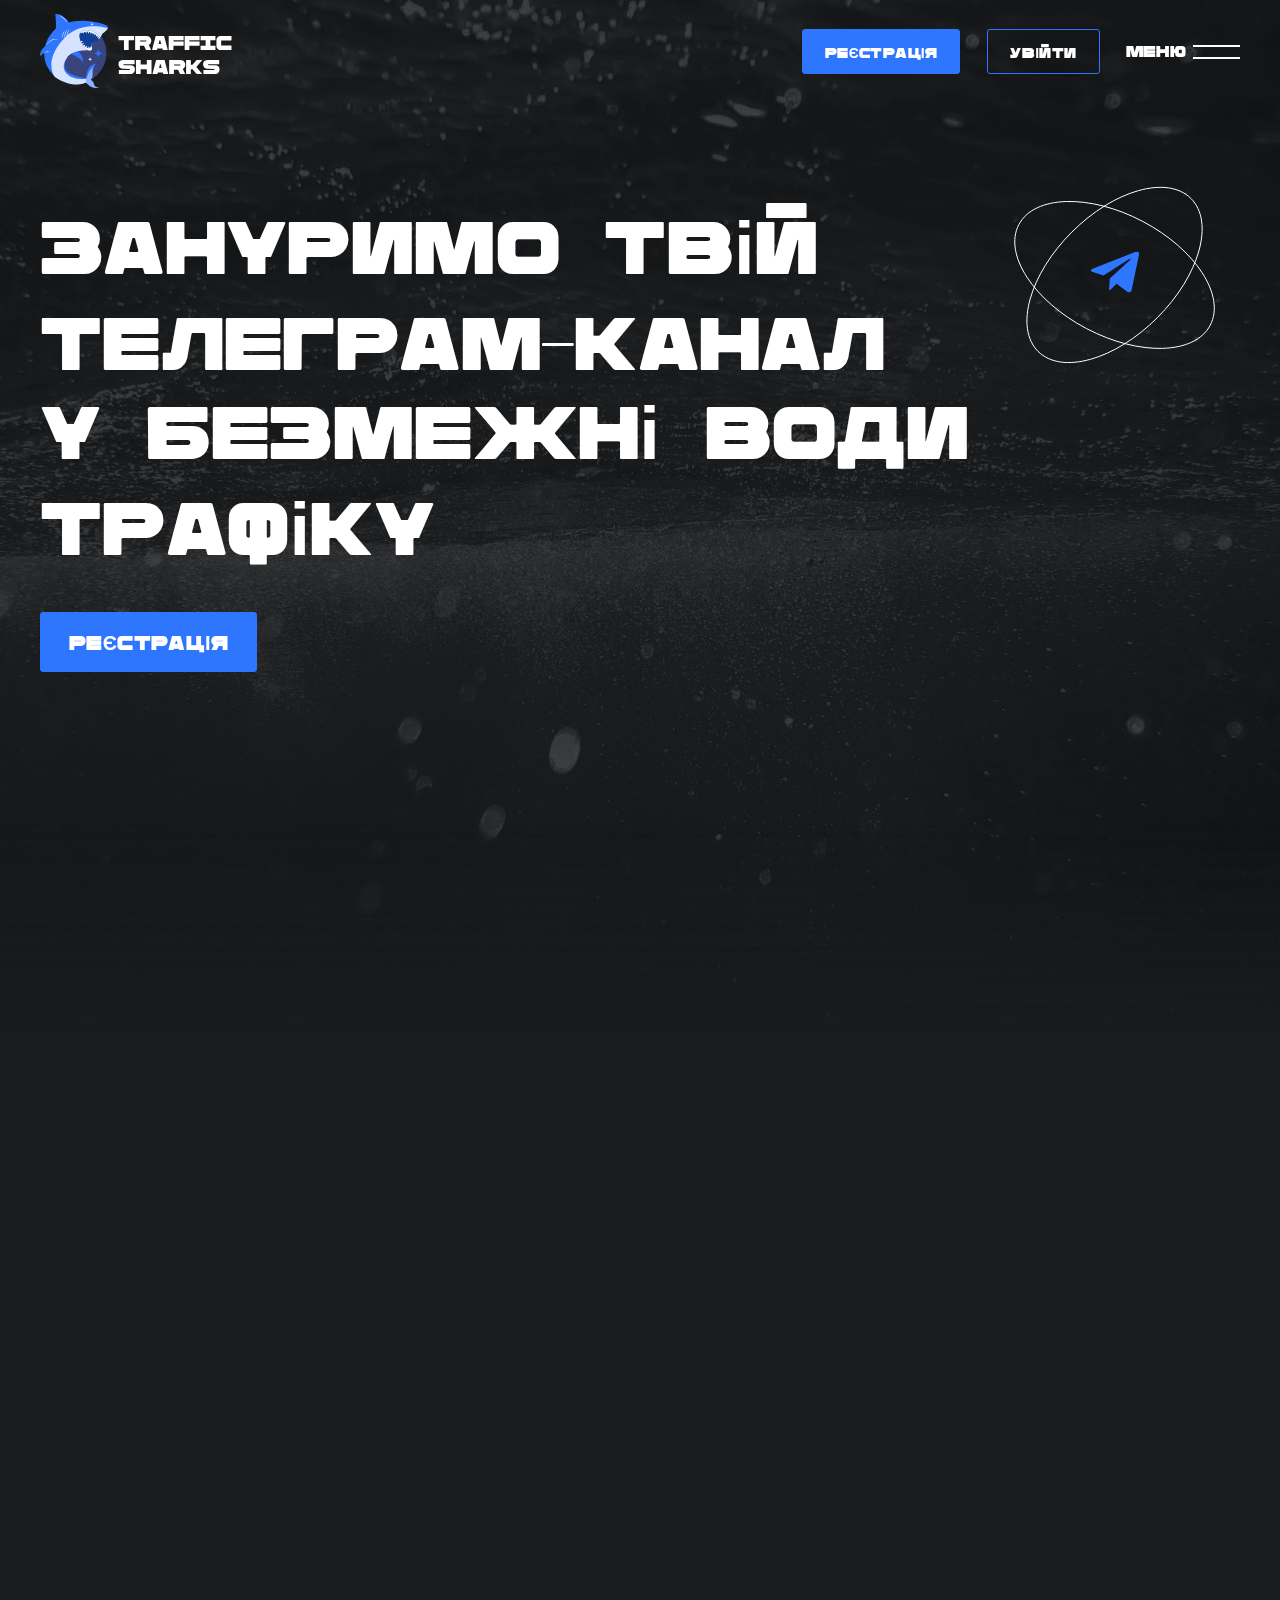
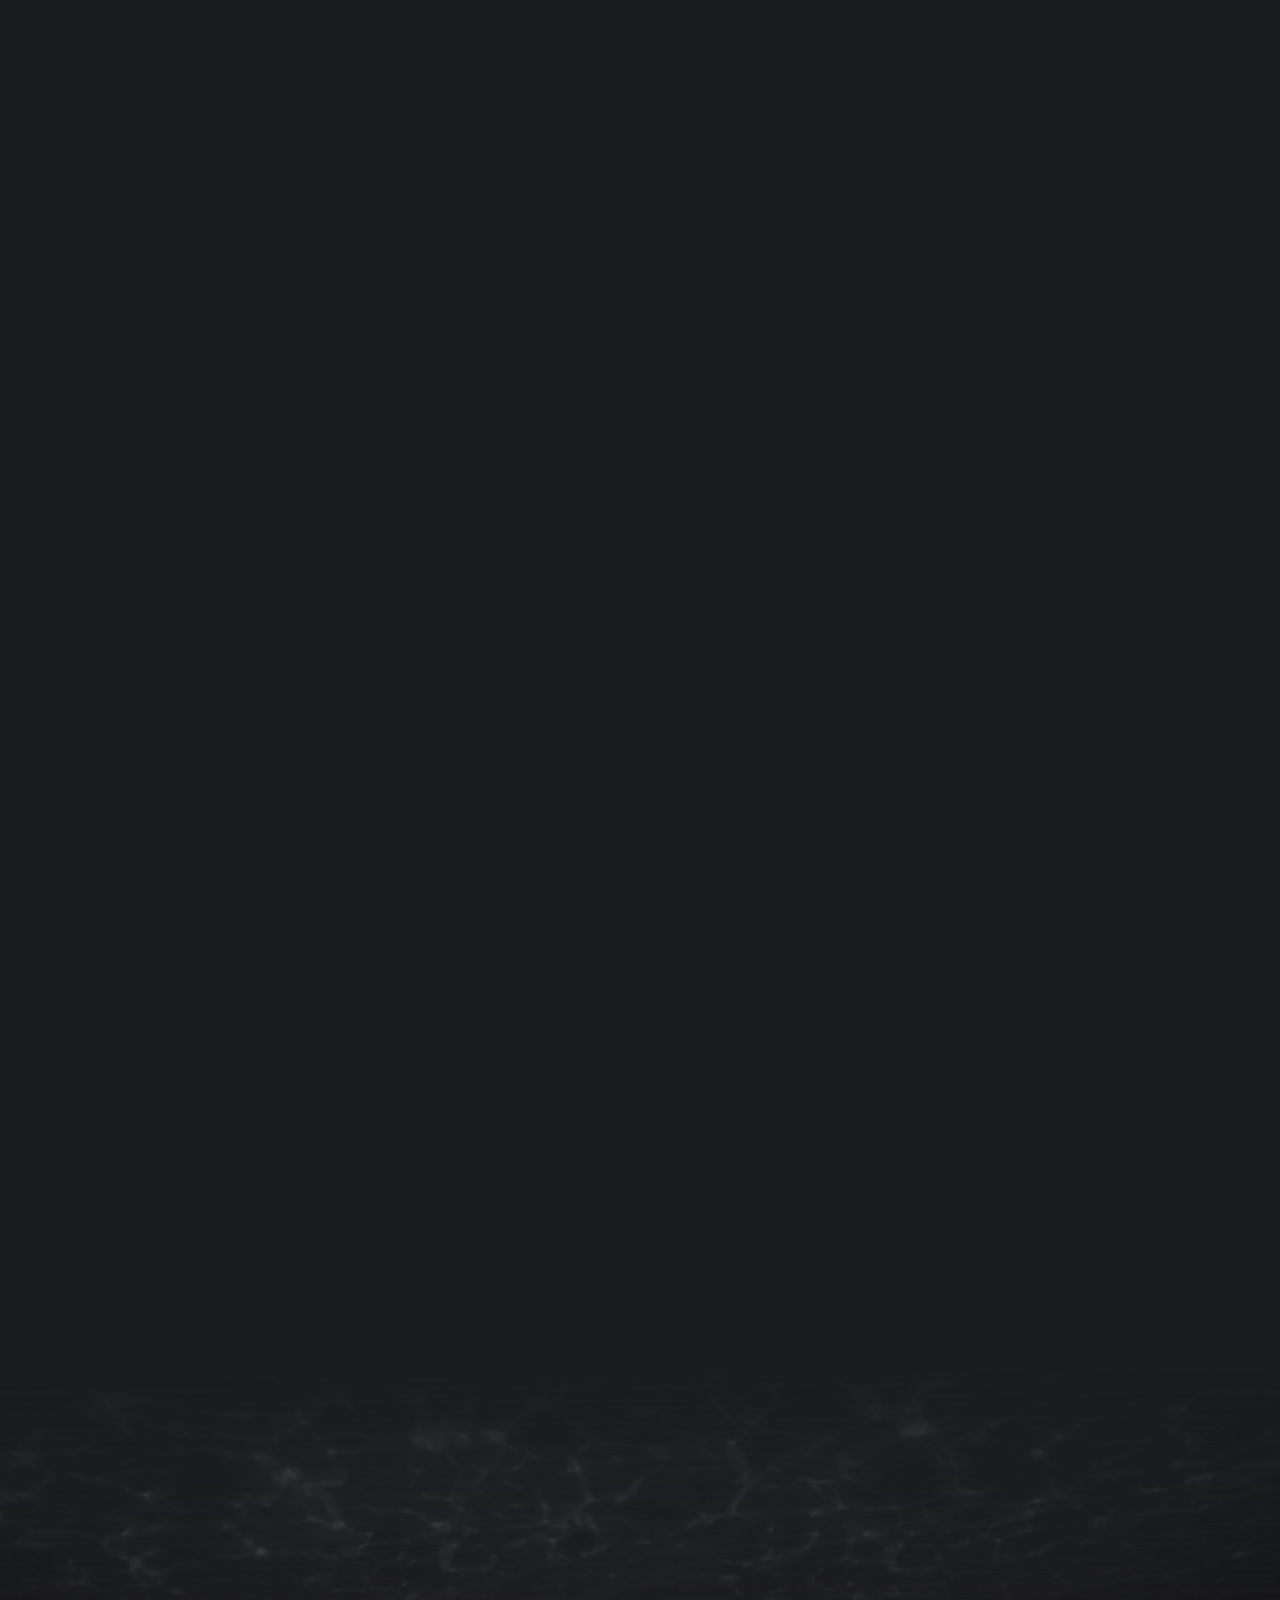
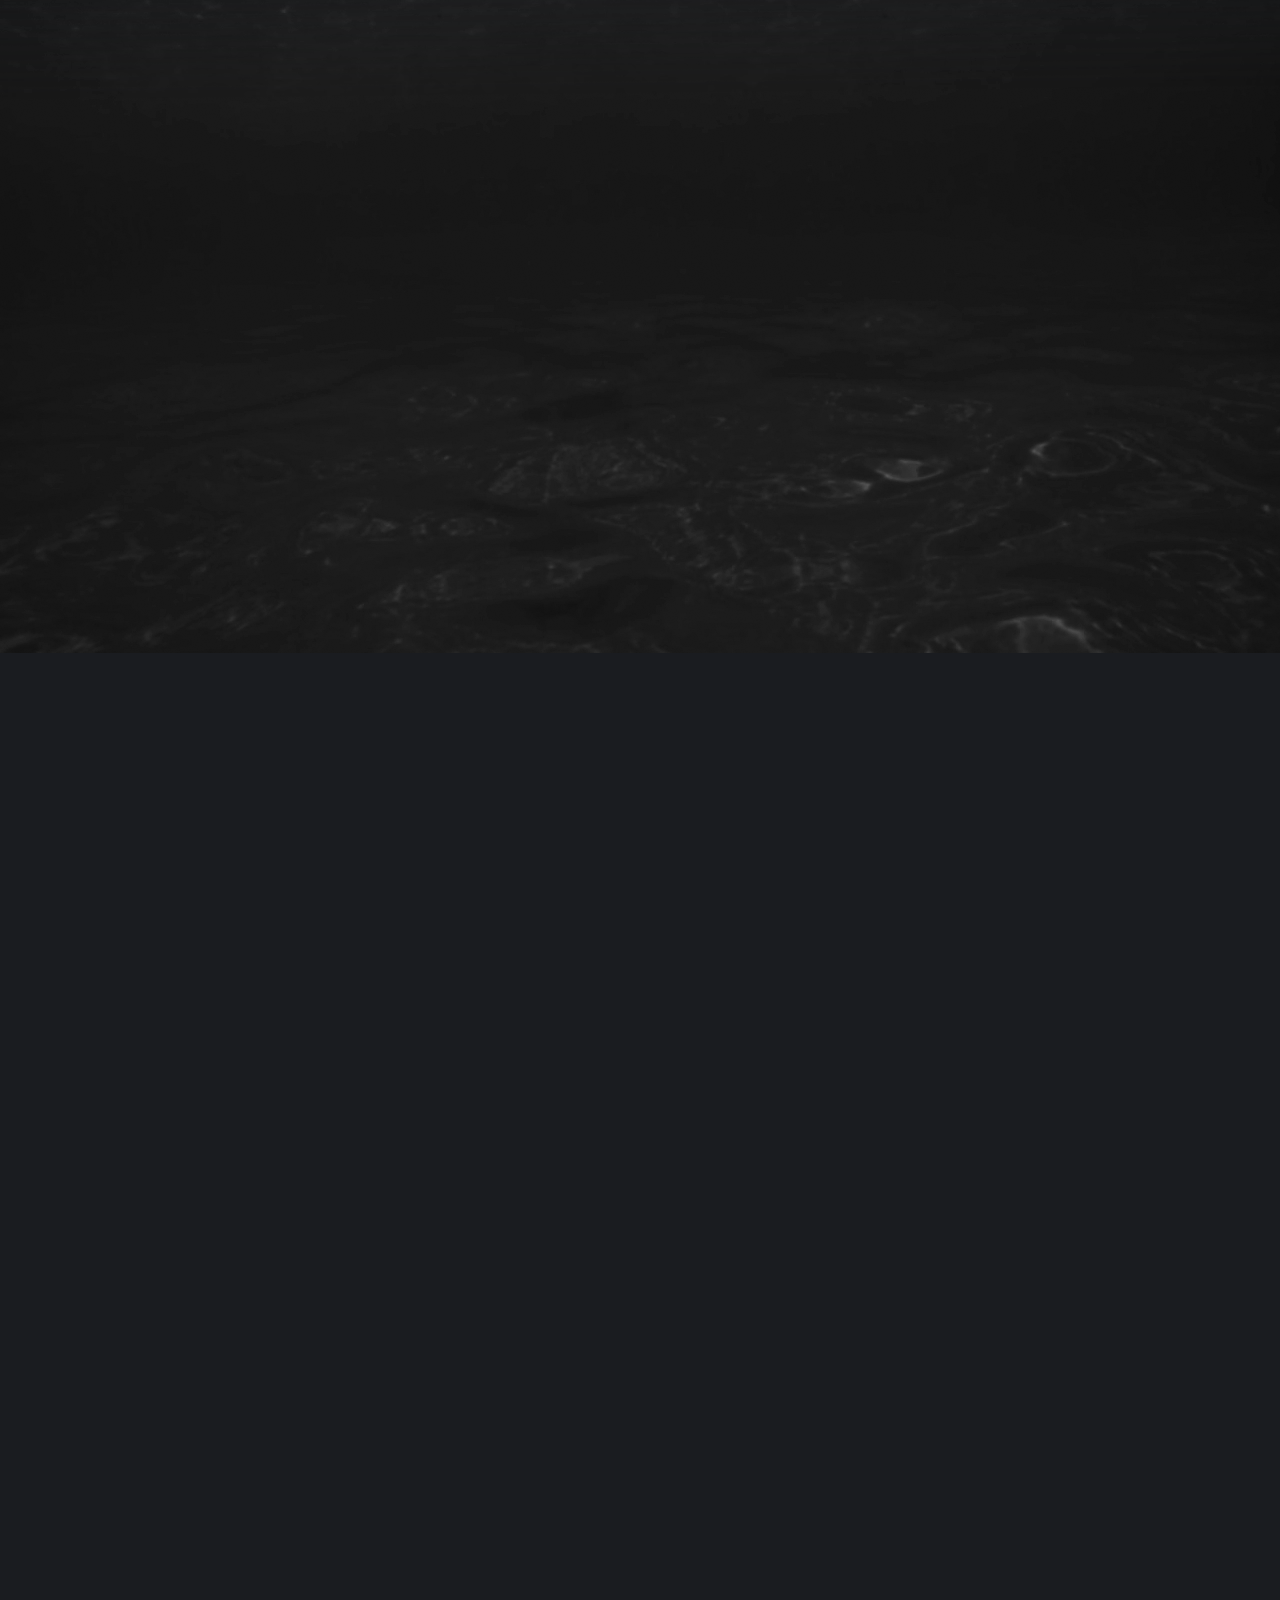
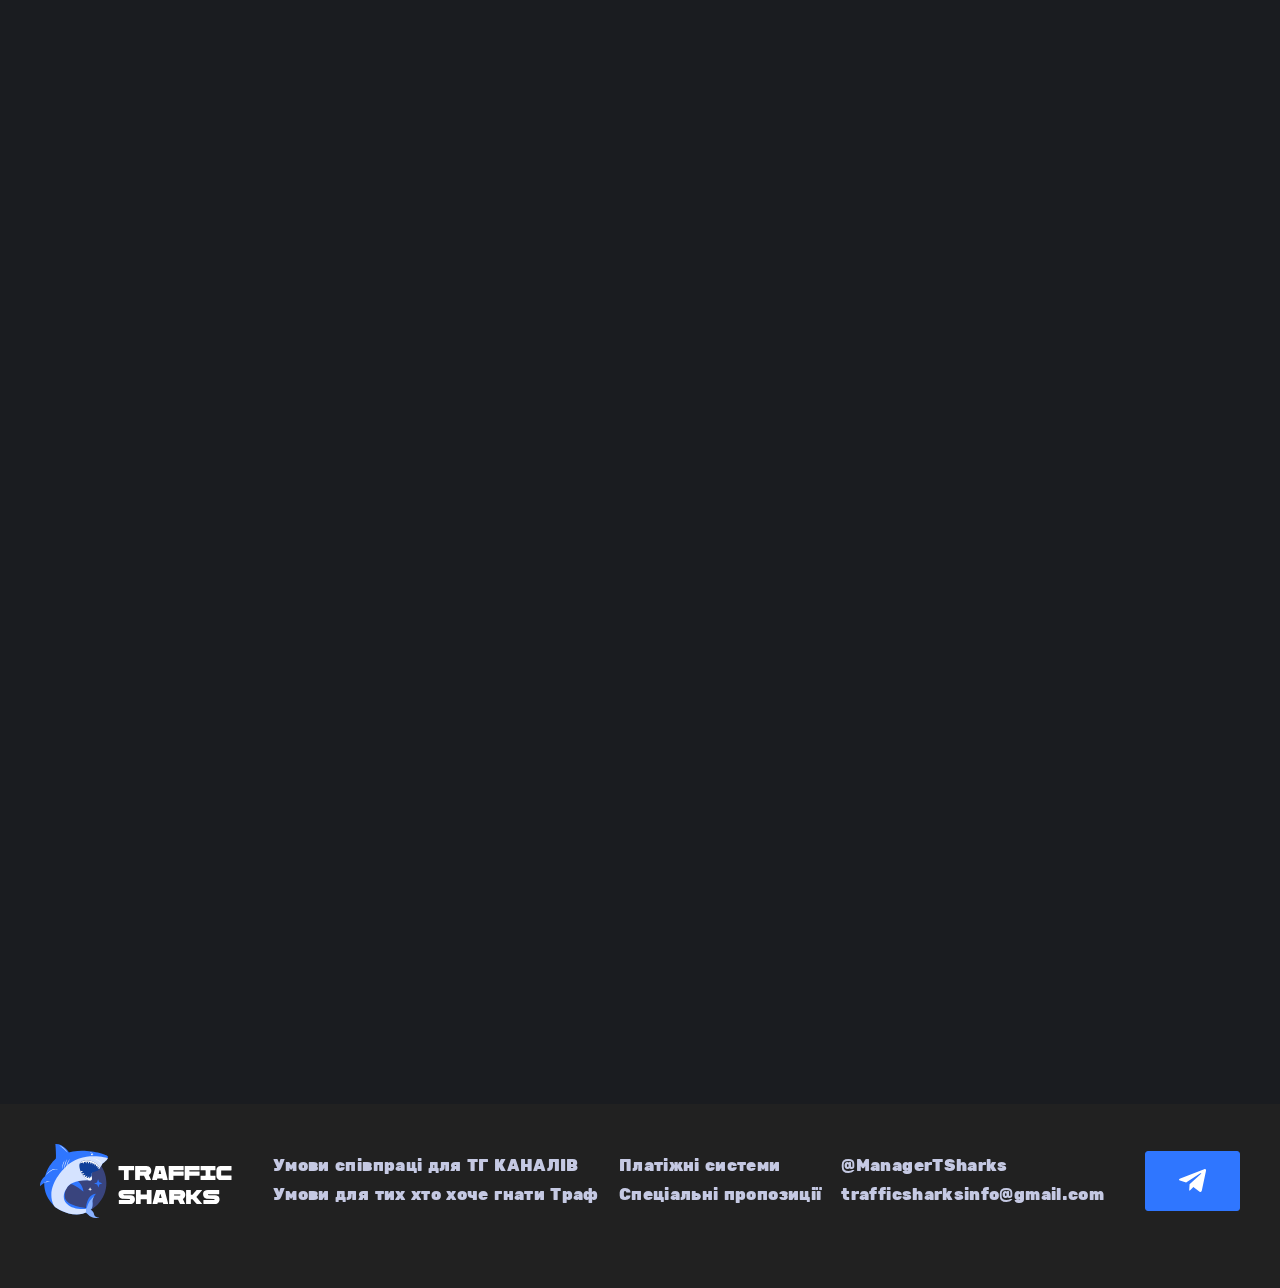
<file: index.html>
<!DOCTYPE html>
<html lang="es">

<head>
  <meta charset="UTF-8">
  <meta name="viewport" content="width=device-width, initial-scale=1.0">
  <meta name="color-scheme" content="light only">
  <title>Document</title>

  <link rel="stylesheet" href="css/nice-select2.css">
  <link rel="stylesheet" href="css/style.min.css">
</head>

<body>
  <div class="wrapper">
    <div class="header ">
  <div class="container">
    <div class="header__inner">
      <a href="./" class="header__logo">
        <img src="images/logo.svg" alt="">
      </a>
      <!-- <div class="header-language header__language">
        <div class="header-language__btn">
          <span class="header-language__current">
            Укр
          </span>
        </div>
        <div class="header-language__drop">
          <ul class="header-language__drop-list">
            <li class="header-language__drop-item">
              <a href="#" class="header-language__link">
                Укр
              </a>
            </li>
            <li class="header-language__drop-item">
              <a href="#" class="header-language__link">
                Рус
              </a>
            </li>
          </ul>
        </div>
      </div> -->
      <div class="header__tg">
        <a href="https://t.me/trafiicteam" class="header__tg-link">
          <svg width="33" height="28">
            <use href="images/svg-icons.svg#tg"></use>
          </svg>
        </a>
      </div>
      <div class="header-profile header__profile">
        
        <a href="#modal-signup" data-modal class="btn btn_small header-profile__signup">
          реЄстрація
        </a>
        <a href="#modal-signin" data-modal class="btn btn_outline btn_small header-profile__signin">
          Увійти
        </a>
        <a href="#modal-signin" data-modal class="header-profile__signin-mobile">
          <svg width="33" height="33" class="header-profile__signin-icon">
            <use href="images/svg-icons.svg#user"></use>
          </svg>
        </a>
        
        
      </div>
      <div class="header-menu header__menu">
        <div class="header-menu__btn">
          <div class="header-menu__btn-text">меню</div>
          <span></span><span></span>
        </div>
        <div class="header-menu__menu">
          <div class="container header-menu__container">
            <div class="header-menu__body">
              <ul class="header-menu__nav">
                <li class="header-menu__nav-item">
                  <a href="terms.html" class="header-menu__nav-link">
                    Умови співпраці для ТГ КАНАЛІВ
                  </a>
                </li>
                <li class="header-menu__nav-item">
                  <a href="terms2.html" class="header-menu__nav-link">
                    Умови для тих хто хоче гнати Траф
                  </a>
                </li>
                <li class="header-menu__nav-item">
                  <a href="payment-systems.html" class="header-menu__nav-link">
                    Платіжні системи
                  </a>
                </li>
                <li class="header-menu__nav-item">
                  <a href="#" class="header-menu__nav-link">
                    Спецпропозиції
                  </a>
                </li>
              </ul>
            </div>
            <div class="header-menu__footer">
              <div class="header-menu__contacts">
                <a href="https://t.me/ManagerTSharks" class="header-menu__contact">
                  @ManagerTSharks
                </a>
                <a href="mailto:trafficsharksinfo@gmail.com" class="header-menu__contact">
                  trafficsharksinfo@gmail.com
                </a>
              </div>
              <div class="header-menu__tg">
                <a href="#" class="btn btn_tg">
                  <svg width="27" height="23" class="btn__tg-icon">
                    <use href="images/svg-icons.svg#tg"></use>
                  </svg>
                </a>
              </div>
              <!-- <div class="header-menu__language">
                <a href="#" class="header-menu__language-link _active">
                  УКР
                </a>
                <a href="#" class="header-menu__language-link">
                  РУС
                </a>
              </div> -->
            </div>
          </div>
        </div>
      </div>
    </div>
  </div>
</div>

    <main class="main">
      <div class="hero">
        <div class="hero__outer">
          <div class="container">
            <div class="hero__inner">
              <div class="hero__left _animation">
                <div class="h1 hero__title">
                  Зануримо твій телеграм-канал у безмежні води трафіку
                </div>
                <div class="hero__btns">
                  <button type="button" data-modal="modal-signup" class="btn hero__btn">
                    реЄстрація
                  </button>
                </div>
              </div>
              <div class="hero__right">
                <div class="hero-btn _animation _from-top">
                  <img src="images/btn-ellipse.svg" alt="" class="hero-btn__bg">
                  <a href="https://t.me/trafiicteam" class="hero-btn__btn">
                    <svg width="49" height="41">
                      <use href="images/svg-icons.svg#tg"></use>
                    </svg>
                  </a>
                </div>
              </div>
              <div class="hero__shark">
                <img src="images/hero-shark.webp" alt="" class="hero__shark-img">
              </div>
            </div>
          </div>
        </div>
      </div>
      <div class="about">
        <div class="container">
          <div class="about__inner">
            <img src="images/ellipse1.svg" alt="" class="about__ellipse _animation _from-bottom">
            <div class="h2 about__title _animation">
              Хто ми?!
            </div>
            <ul class="about__list">
              <li class="about__item _animation">
                Ми- платформа з найсучаснішим і найефективнішим підходом монетизації трафіку, яка невпинно розвивається
                і активно набирає оберти!
              </li>
              <li class="about__item _animation _from-right">
                Ми знаходимо пропозиції від Telegram каналів і об’єднуємо з Фахівцями які хочуть продавати Трафік!
              </li>
            </ul>
            <div class="about__text _animation">
              Простіше кажучи, наша команда знаходить для Фахівців і Власників Telegram каналів
              <span class="t-blue">тільки найкращі пропозиції та оффери</span>
            </div>
          </div>
        </div>
      </div>
      <div class="we-offer">
        <div class="container">
          <div class="we-offer__inner">
            <div class="card-box we-offer-box _animation">
              <div class="we-offer-box__label _animation _we-offer-label">
                <div class="we-offer-box__label-content">Все дуже просто!</div>
              </div>
              <div class="h2 we-offer-box__title">
                Що ми пропонуЄмо,
                Якщо ти Веб&#x2011;фахівець?
              </div>
              <div class="we-offer-box__content">
                <div class="we-offer-box__left">
                  <div class="we-offer-box__text">
                    Хочу залучати трафік і заробляти, що потрібно для цього?
                  </div>
                  <ul class="we-offer-box__list">
                    <li>
                      Сторінка, блог, чат або група в будь якій соціальній мережі (Tik-Tok, Instagram,YouTube,
                      Facebook,тощо)
                    </li>
                    <li>
                      І звісно нестерпне бажання працювати і заробляти!
                    </li>
                    <li>
                      Платформа генерує посилання на актуальну пропозицію у реальному часі, за яким і будуть купувати
                      трафік!
                    </li>
                    <li>
                      Якщо ти новачок у цій справі, ми безкоштовно навчимо і доведемо до першої виплати!
                    </li>
                  </ul>
                </div>
                <div class="we-offer-box__right">
                  <img src="images/we-offer.svg" alt="" class="we-offer-box__img">
                </div>
              </div>
            </div>
          </div>
        </div>
      </div>
      <div class="offer-horizontal-scroll">
        <div class="offer-horizontal-scroll__inner">
          <div class="we-offer2">
            <div class="we-offer2__outer">
              <div class="container">
                <div class="we-offer2__inner">
                  <img src="images/ellipse2.svg" alt="" class="we-offer2__ellipse _animation _from-bottom">
                  <div class="h2 we-offer2__title _animation">
                    Що ми пропонуЄмо
                    для власників Телеграм каналів?
                  </div>
                  <div class="t-blue we-offer2__text _animation">
                    які хочуть набрати <br>
                    якісну аудиторію
                  </div>
                </div>
              </div>
              <div class="offer-list">
                <div class="offer-list__outer">
                  <div class="offer-list__inner">
                    <div class="offer-item _animation _anim-offer-item">
                      <div class="offer-item__inner">
                        Найвигідніші тарифи на ринку
                      </div>
                    </div>
                    <div class="offer-item">
                      <div class="offer-item__inner">
                        Тільки жива аудиторія , яка дійсно зацікавлена у контенті вашого каналу
                      </div>
                    </div>
                    <div class="offer-item">
                      <div class="offer-item__inner">
                        Максимально швидкий набір комьюніті у ваш канал
                      </div>
                    </div>
                    <div class="offer-item">
                      <div class="offer-item__inner">
                        Можливість більше не витрачати свій дорогоцінний час на креативи і пошуки методів розповсюдження
                      </div>
                    </div>
                    <div class="offer-item">
                      <div class="offer-item__inner">
                        Слідкувати за кількістю нових підписників можна у реальному часі
                      </div>
                    </div>
                    <div class="offer-item">
                      <div class="offer-item__inner">
                        Постійна перевірка трафіку на якість
                        (ботів)
                      </div>
                    </div>
                    <div class="offer-item">
                      <div class="offer-item__inner">
                        Стати офіційним партнером нашої
                        платформи
                      </div>
                    </div>
                    <div class="offer-item">
                      <div class="offer-item__inner">
                        Спеціальні пропозиції
                      </div>
                    </div>
                  </div>
                </div>
              </div>
            </div>
          </div>
          <div class="start">
            <div class="start__outer">
              <div class="container">
                <div class="start__inner">
                  <img src="images/shark2.webp" alt="" class="start__shark _animation _shark2">
                  <img src="images/ellipse3.svg" alt="" class="start__ellipse _animation _from-bottom">
                  <div class="h2 start__title _animation">
                    Почни працювати і отримувати стабільний кеш з нами, вже сьогодні!
                  </div>
                  <div class="start__btns _animation">
                    <a href="https://t.me/trafiicteam" class="btn start__btn">
                      Вступити в команду
                      <svg width="31" height="24" class="btn__arrow">
                        <use href="images/svg-icons.svg#arrow"></use>
                      </svg>
                    </a>
                  </div>
                </div>
              </div>
            </div>
          </div>
        </div>
      </div>
    </main>

    <div class="footer">
  <div class="container">
    <div class="footer__inner">
      <a href="./" class="footer__logo">
        <img src="images/logo.svg" alt="">
      </a>
      <nav class="footer-nav footer__nav">
        <div class="footer-nav__cell">
          <a href="terms.html" class="footer-nav__link">
            Умови співпраці для ТГ КАНАЛІВ
          </a>
          <a href="terms2.html" class="footer-nav__link">
            Умови для тих хто хоче гнати Траф
          </a>
        </div>
        <div class="footer-nav__cell">
          <a href="payment-systems.html" class="footer-nav__link">
            Платіжні системи
          </a>
          <a href="#" class="footer-nav__link">
            Спеціальні пропозиції
          </a>
        </div>
        <div class="footer-nav__cell">
          <a href="https://t.me/ManagerTSharks" class="footer-nav__link">
            @ManagerTSharks
          </a>
          <a href="mailto:trafficsharksinfo@gmail.com" class="footer-nav__link">
            trafficsharksinfo@gmail.com
          </a>
        </div>
      </nav>
      <div class="footer__tg">
        <a href="https://t.me/trafiicteam" class="btn btn_tg">
          <svg width="27" height="23" class="btn__tg-icon">
            <use href="images/svg-icons.svg#tg"></use>
          </svg>
        </a>
      </div>
    </div>
  </div>
</div>
  </div>

  <div class="modal modal-sign" id="modal-signup">
  <div class="modal__outer js-modal-hide">
    <form class="modal__inner modal-sign__inner" id="signup_form"  autocomplete="off" novalidate="novalidate">
      <div class="modal__close js-modal-hide"></div>
      <div class="modal__title">
        реЄстрація
      </div>
      <div class="modal__text">
        Вже є аккаунт? <a href="#modal-signin" data-modal class="modal-sign__sign">Увійти</a>
      </div>
      <div class="input-row modal__row">
        <input type="text" class="input-row__input validator-email" placeholder="Email" autocomplete="off">
        <!-- <div class="input-row__msg _error _show">
          Введіт Email
        </div> -->
      </div>
      <div class="input-row modal__row">
        <input type="text" class="input-row__input validator-tg" placeholder="Telegram" autocomplete="off">
      </div>
      <div class="input-row modal__row">
        <input type="password" class="input-row__input validator-password" placeholder="Пароль" autocomplete="off">
      </div>
      <div class="input-row modal__row">
        <input type="password" class="input-row__input validator-repeat-password" placeholder="Підтвердіть пароль" autocomplete="off">
      </div>
      <div class="modal__btns">
        <!-- <button type="submit" class="btn btn_w_213 modal-sign__btn js-modal-hide">
          реєстрація
        </button> -->
        <button type="submit" class="btn btn_w_213 modal-sign__btn js-modal-hide-after-validation">
          реєстрація
        </button>
      </div>
    </form>
  </div>
</div>

<div class="modal modal-sign" id="modal-signin">
  <div class="modal__outer js-modal-hide">
    <form class="modal__inner modal-sign__inner" id="signin-form"  autocomplete="off" novalidate="novalidate">
      <div class="modal__close js-modal-hide"></div>
      <div class="modal__title">
        Увійти
      </div>
      <div class="modal__text">
        Немає акаунту? <a href="#modal-signup" data-modal class="modal-sign__sign">Реєстрація</a>
      </div>
      <div class="input-row modal__row">
        <input type="text" class="input-row__input validator-email" placeholder="Email" autocomplete="off">
         <!-- <div class="input-row__msg _error _show">
          Введіт Email
        </div> -->
      </div>
      <div class="input-row modal__row">
        <input type="password" class="input-row__input validator-password" placeholder="Пароль" autocomplete="off">
      </div>
      <div class="modal-sign__forgot">
        <a href="#" class="modal-sign__forgot-pass">Забули пароль?</a>
      </div>
      <div class="modal__btns">
        <button type="submit" class="btn btn_w_213 modal-sign__btn js-modal-hide-after-validation">
          Увійти
        </button>
      </div>
    </form>
  </div>
</div>

  <script src="js/nice-select2.js"></script>
  <script src="js/just-validate.production.min.js"></script>
  <script src="js/script.js"></script>
</body>

</html>
</file>
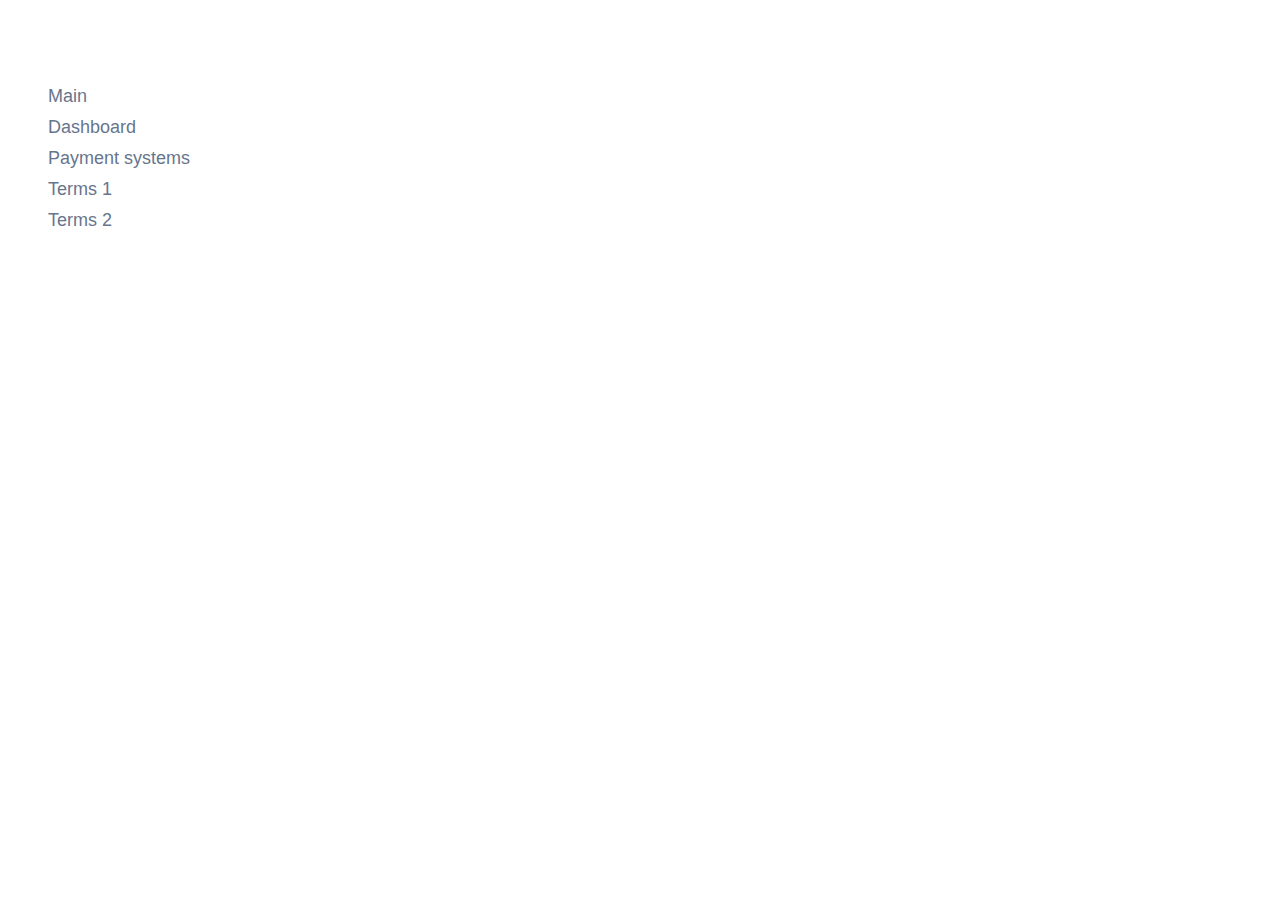
<file: !nav.html>
<!DOCTYPE html>
<html lang="ru">

<head>
  <meta charset="UTF-8">
  <meta http-equiv="X-UA-Compatible" content="IE=edge">
  <meta name="viewport" content="width=device-width, initial-scale=1.0">
  <meta name="color-scheme" content="light only">
  <title>Document</title>

  <style>
    ul {
      padding: 70px 40px;
    }

    ul ul {
      padding: 10px 0 0 20px;
    }

    ul li {
      list-style: none;
      font-family: "Arial", sans-serif;
      font-size: 18px;
      color: #67758d;
    }

    ul li a {
      text-decoration: none;
      color: #67758d;
    }

    ul li+li {
      margin-top: 10px;
    }

    ul li a:hover {
      text-decoration: underline;
    }
  </style>
</head>

<body>
  <ul>
    <li>
      <a href="index.html">Main</a>
    </li>
    <li>
      <a href="dashboard.html">Dashboard</a>
    </li>
    <li>
      <a href="payment-systems.html">Payment systems</a>
    </li>
    <li>
      <a href="terms.html">Terms 1</a>
    </li>
    <li>
      <a href="terms2.html">Terms 2</a>
    </li>
  </ul>
</body>

</html>
</file>
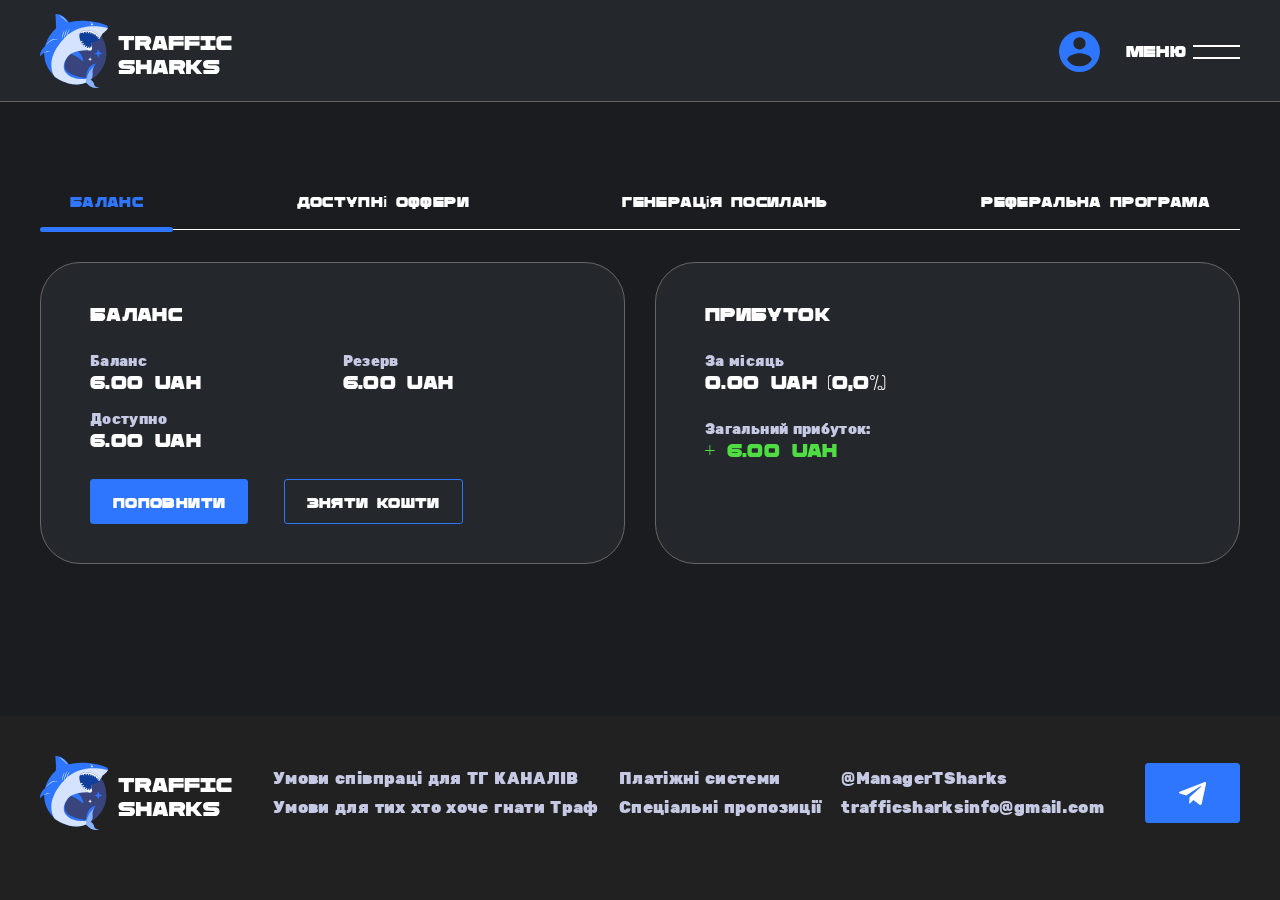
<file: dashboard.html>
<!DOCTYPE html>
<html lang="es">

<head>
  <meta charset="UTF-8">
  <meta name="viewport" content="width=device-width, initial-scale=1.0">
  <meta name="color-scheme" content="light only">
  <title>Document</title>

  <link rel="stylesheet" href="css/nice-select2.css">
  <link rel="stylesheet" href="css/style.min.css">
</head>

<body>
  <div class="wrapper">
    <div class="header header_default">
  <div class="container">
    <div class="header__inner">
      <a href="./" class="header__logo">
        <img src="images/logo.svg" alt="">
      </a>
      <!-- <div class="header-language header__language">
        <div class="header-language__btn">
          <span class="header-language__current">
            Укр
          </span>
        </div>
        <div class="header-language__drop">
          <ul class="header-language__drop-list">
            <li class="header-language__drop-item">
              <a href="#" class="header-language__link">
                Укр
              </a>
            </li>
            <li class="header-language__drop-item">
              <a href="#" class="header-language__link">
                Рус
              </a>
            </li>
          </ul>
        </div>
      </div> -->
      <div class="header__tg">
        <a href="https://t.me/trafiicteam" class="header__tg-link">
          <svg width="33" height="28">
            <use href="images/svg-icons.svg#tg"></use>
          </svg>
        </a>
      </div>
      <div class="header-profile header__profile">
        
        
        <a href="dashboard.html" class="header-profile__profile">
          <svg width="41" height="41" class="header-profile__signin-icon">
            <use href="images/svg-icons.svg#user"></use>
          </svg>
        </a>
        
      </div>
      <div class="header-menu header__menu">
        <div class="header-menu__btn">
          <div class="header-menu__btn-text">меню</div>
          <span></span><span></span>
        </div>
        <div class="header-menu__menu">
          <div class="container header-menu__container">
            <div class="header-menu__body">
              <ul class="header-menu__nav">
                <li class="header-menu__nav-item">
                  <a href="terms.html" class="header-menu__nav-link">
                    Умови співпраці для ТГ КАНАЛІВ
                  </a>
                </li>
                <li class="header-menu__nav-item">
                  <a href="terms2.html" class="header-menu__nav-link">
                    Умови для тих хто хоче гнати Траф
                  </a>
                </li>
                <li class="header-menu__nav-item">
                  <a href="payment-systems.html" class="header-menu__nav-link">
                    Платіжні системи
                  </a>
                </li>
                <li class="header-menu__nav-item">
                  <a href="#" class="header-menu__nav-link">
                    Спецпропозиції
                  </a>
                </li>
              </ul>
            </div>
            <div class="header-menu__footer">
              <div class="header-menu__contacts">
                <a href="https://t.me/ManagerTSharks" class="header-menu__contact">
                  @ManagerTSharks
                </a>
                <a href="mailto:trafficsharksinfo@gmail.com" class="header-menu__contact">
                  trafficsharksinfo@gmail.com
                </a>
              </div>
              <div class="header-menu__tg">
                <a href="#" class="btn btn_tg">
                  <svg width="27" height="23" class="btn__tg-icon">
                    <use href="images/svg-icons.svg#tg"></use>
                  </svg>
                </a>
              </div>
              <!-- <div class="header-menu__language">
                <a href="#" class="header-menu__language-link _active">
                  УКР
                </a>
                <a href="#" class="header-menu__language-link">
                  РУС
                </a>
              </div> -->
            </div>
          </div>
        </div>
      </div>
    </div>
  </div>
</div>

    <main class="main">
      <div class="dashboard">
        <div class="container">
          <div class="dashboard__inner">
            <div class="tabs-style dashboard__tabs js-tabs">
              <div class="tabs-style__outer">
                <div class="tabs-style__inner">
                  <div class="tabs-style__item js-tab _active">
                    Баланс
                  </div>
                  <div class="tabs-style__item js-tab">
                    Доступні оффери
                  </div>
                  <div class="tabs-style__item js-tab">
                    Генерація посилань
                  </div>
                  <div class="tabs-style__item js-tab">
                    Реферальна програма
                  </div>
                </div>
              </div>
            </div>
            <div class="js-tabs-content">
              <div class="js-tab-content _active">
                <div class="balances-grid">
                  <div class="box-dashboard box-balance">
                    <div class="box-dashboard__title box-balance__title">
                      баланс
                    </div>
                    <div class="box-balance__grid">
                      <div class="box-balance__cell">
                        <div class="box-balance__label">
                          Баланс
                        </div>
                        <div class="box-balance__value">
                          6.00 UAH
                        </div>
                      </div>
                      <div class="box-balance__cell">
                        <div class="box-balance__label">
                          Резерв
                        </div>
                        <div class="box-balance__value">
                          6.00 UAH
                        </div>
                      </div>
                      <div class="box-balance__cell">
                        <div class="box-balance__label">
                          Доступно
                        </div>
                        <div class="box-balance__value">
                          6.00 UAH
                        </div>
                      </div>
                    </div>
                    <div class="box-balance__btns">
                      <button type="button" class="btn btn_small box-balance__btn box-balance__deposit">
                        Поповнити
                      </button>
                      <button type="button" class="btn btn_small btn_outline box-balance__btn box-balance__withdraw">
                        Зняти кошти
                      </button>
                    </div>
                  </div>
                  <div class="box-dashboard box-balance">
                    <div class="box-dashboard__title box-balance__title">
                      Прибуток
                    </div>
                    <div class="box-balance__row">
                      <div class="box-balance__label">
                        За мiсяць
                      </div>
                      <div class="box-balance__value">
                        0.00 UAH (0,0%)
                      </div>
                    </div>
                    <div class="box-balance__row">
                      <div class="box-balance__label">
                        Загальний прибуток:
                      </div>
                      <div class="box-balance__value t-green">
                        + 6.00 UAH
                      </div>
                    </div>
                  </div>
                </div>
              </div>
              <div class="js-tab-content">
                <div class="box-dashboard box-tablet">
                  <div class="box-dashboard__head">
                    <div class="box-dashboard__title">
                      Доступні оффери
                    </div>
                  </div>
                  <table class="dashboard-table dashboard-table_available">
                    <thead>
                      <tr>
                        <th>
                          Назва каналу
                        </th>
                        <th>
                          Профіт
                        </th>
                        <th>
                          Залишок підп.
                        </th>
                      </tr>
                    </thead>
                    <tbody>
                      <tr>
                        <td>
                          Назва каналу
                        </td>
                        <td data-td-label="Профіт">
                          3&nbsp;UAH
                        </td>
                        <td data-td-label="Залишок підп.">
                          2434
                        </td>
                      </tr>
                      <tr>
                        <td>
                          Назва каналу
                        </td>
                        <td data-td-label="Профіт">
                          3&nbsp;UAH
                        </td>
                        <td data-td-label="Залишок підп.">
                          2434
                        </td>
                      </tr>
                      <tr>
                        <td>
                          Назва каналу
                        </td>
                        <td data-td-label="Профіт">
                          3&nbsp;UAH
                        </td>
                        <td data-td-label="Залишок підп.">
                          2434
                        </td>
                      </tr>
                      <tr>
                        <td>
                          Назва каналу
                        </td>
                        <td data-td-label="Профіт">
                          3&nbsp;UAH
                        </td>
                        <td data-td-label="Залишок підп.">
                          2434
                        </td>
                      </tr>
                      <tr>
                        <td>
                          Назва каналу
                        </td>
                        <td data-td-label="Профіт">
                          3&nbsp;UAH
                        </td>
                        <td data-td-label="Залишок підп.">
                          2434
                        </td>
                      </tr>
                      <tr>
                        <td>
                          Назва каналу
                        </td>
                        <td data-td-label="Профіт">
                          3&nbsp;UAH
                        </td>
                        <td data-td-label="Залишок підп.">
                          2434
                        </td>
                      </tr>
                    </tbody>
                  </table>
                </div>
              </div>
              <div class="js-tab-content">
                <div class="box-dashboard box-tablet">
                  <div class="box-dashboard__head">
                    <div class="box-dashboard__title">
                      Генерація посилань
                    </div>
                  </div>
                  <div class="generation">
                    <div class="generation__select">
                      <div class="select-box">
                        <select class="select wide select_placeholder">
                          <option value="0">Виберіть канал</option>
                          <option value="1">Канал 1</option>
                          <option value="2">Канал 2</option>
                          <option value="3">Канал 3</option>
                          <option value="4">Канал 4</option>
                          <option value="5">Канал 5</option>
                          <option value="6">Канал 6</option>
                        </select>
                      </div>
                    </div>
                    <div class="generation__btns">
                      <button class="btn generation__btn">
                        Згенерувати
                      </button>
                    </div>
                  </div>
                  <table class="dashboard-table dashboard-table_generation">
                    <thead>
                      <tr>
                        <th>
                          Назва каналу
                        </th>
                        <th>
                          Кількість запрошених
                        </th>
                        <th>
                          Посилання
                        </th>
                      </tr>
                    </thead>
                    <tbody>
                      <!-- <tr>
                        <td>
                          Назва каналу
                        </td>
                        <td data-td-label="Кількість запрошених">
                          3&nbsp;UAH
                        </td>
                        <td data-td-label="Посилання">
                          2434
                        </td>
                      </tr>
                      <tr>
                        <td>
                          Назва каналу
                        </td>
                        <td data-td-label="Кількість запрошених">
                          3&nbsp;UAH
                        </td>
                        <td data-td-label="Посилання">
                          2434
                        </td>
                      </tr>
                      <tr>
                        <td>
                          Назва каналу
                        </td>
                        <td data-td-label="Кількість запрошених">
                          3&nbsp;UAH
                        </td>
                        <td data-td-label="Посилання">
                          2434
                        </td>
                      </tr> -->
                      <tr class="dashboard-table__empty">
                        <td>Посилань немає</td>
                      </tr>
                    </tbody>
                  </table>
                </div>
              </div>
              <div class="js-tab-content">
                <div class="box-dashboard box-ref">
                  <div class="box-dashboard__head box-ref__head">
                    <div class="box-dashboard__title box-ref__title">
                      Реферальна програма
                    </div>
                    <div class="box-dashboard__text box-ref__text">
                      запрошуй друзів і отримуй бонус!
                    </div>
                  </div>
                  <div class="input-copy">
                    <input class="input-copy__input" type="text" value="аукшпгругпргоуш23нк762п72п3а" readonly>
                    <span class="input-copy__btn" data-copy data-tooltip="Скопійовано!">
                      <svg width="23" height="23">
                        <use href="images/svg-icons.svg#copy"></use>
                      </svg>
                    </span>
                  </div>
                </div>
              </div>
            </div>
          </div>
        </div>
      </div>
    </main>

    <div class="footer">
  <div class="container">
    <div class="footer__inner">
      <a href="./" class="footer__logo">
        <img src="images/logo.svg" alt="">
      </a>
      <nav class="footer-nav footer__nav">
        <div class="footer-nav__cell">
          <a href="terms.html" class="footer-nav__link">
            Умови співпраці для ТГ КАНАЛІВ
          </a>
          <a href="terms2.html" class="footer-nav__link">
            Умови для тих хто хоче гнати Траф
          </a>
        </div>
        <div class="footer-nav__cell">
          <a href="payment-systems.html" class="footer-nav__link">
            Платіжні системи
          </a>
          <a href="#" class="footer-nav__link">
            Спеціальні пропозиції
          </a>
        </div>
        <div class="footer-nav__cell">
          <a href="https://t.me/ManagerTSharks" class="footer-nav__link">
            @ManagerTSharks
          </a>
          <a href="mailto:trafficsharksinfo@gmail.com" class="footer-nav__link">
            trafficsharksinfo@gmail.com
          </a>
        </div>
      </nav>
      <div class="footer__tg">
        <a href="https://t.me/trafiicteam" class="btn btn_tg">
          <svg width="27" height="23" class="btn__tg-icon">
            <use href="images/svg-icons.svg#tg"></use>
          </svg>
        </a>
      </div>
    </div>
  </div>
</div>
  </div>

  <div class="modal modal-sign" id="modal-signup">
  <div class="modal__outer js-modal-hide">
    <form class="modal__inner modal-sign__inner" id="signup_form"  autocomplete="off" novalidate="novalidate">
      <div class="modal__close js-modal-hide"></div>
      <div class="modal__title">
        реЄстрація
      </div>
      <div class="modal__text">
        Вже є аккаунт? <a href="#modal-signin" data-modal class="modal-sign__sign">Увійти</a>
      </div>
      <div class="input-row modal__row">
        <input type="text" class="input-row__input validator-email" placeholder="Email" autocomplete="off">
        <!-- <div class="input-row__msg _error _show">
          Введіт Email
        </div> -->
      </div>
      <div class="input-row modal__row">
        <input type="text" class="input-row__input validator-tg" placeholder="Telegram" autocomplete="off">
      </div>
      <div class="input-row modal__row">
        <input type="password" class="input-row__input validator-password" placeholder="Пароль" autocomplete="off">
      </div>
      <div class="input-row modal__row">
        <input type="password" class="input-row__input validator-repeat-password" placeholder="Підтвердіть пароль" autocomplete="off">
      </div>
      <div class="modal__btns">
        <!-- <button type="submit" class="btn btn_w_213 modal-sign__btn js-modal-hide">
          реєстрація
        </button> -->
        <button type="submit" class="btn btn_w_213 modal-sign__btn js-modal-hide-after-validation">
          реєстрація
        </button>
      </div>
    </form>
  </div>
</div>

<div class="modal modal-sign" id="modal-signin">
  <div class="modal__outer js-modal-hide">
    <form class="modal__inner modal-sign__inner" id="signin-form"  autocomplete="off" novalidate="novalidate">
      <div class="modal__close js-modal-hide"></div>
      <div class="modal__title">
        Увійти
      </div>
      <div class="modal__text">
        Немає акаунту? <a href="#modal-signup" data-modal class="modal-sign__sign">Реєстрація</a>
      </div>
      <div class="input-row modal__row">
        <input type="text" class="input-row__input validator-email" placeholder="Email" autocomplete="off">
         <!-- <div class="input-row__msg _error _show">
          Введіт Email
        </div> -->
      </div>
      <div class="input-row modal__row">
        <input type="password" class="input-row__input validator-password" placeholder="Пароль" autocomplete="off">
      </div>
      <div class="modal-sign__forgot">
        <a href="#" class="modal-sign__forgot-pass">Забули пароль?</a>
      </div>
      <div class="modal__btns">
        <button type="submit" class="btn btn_w_213 modal-sign__btn js-modal-hide-after-validation">
          Увійти
        </button>
      </div>
    </form>
  </div>
</div>

  <script src="js/nice-select2.js"></script>
  <script src="js/just-validate.production.min.js"></script>
  <script src="js/script.js"></script>
</body>

</html>
</file>
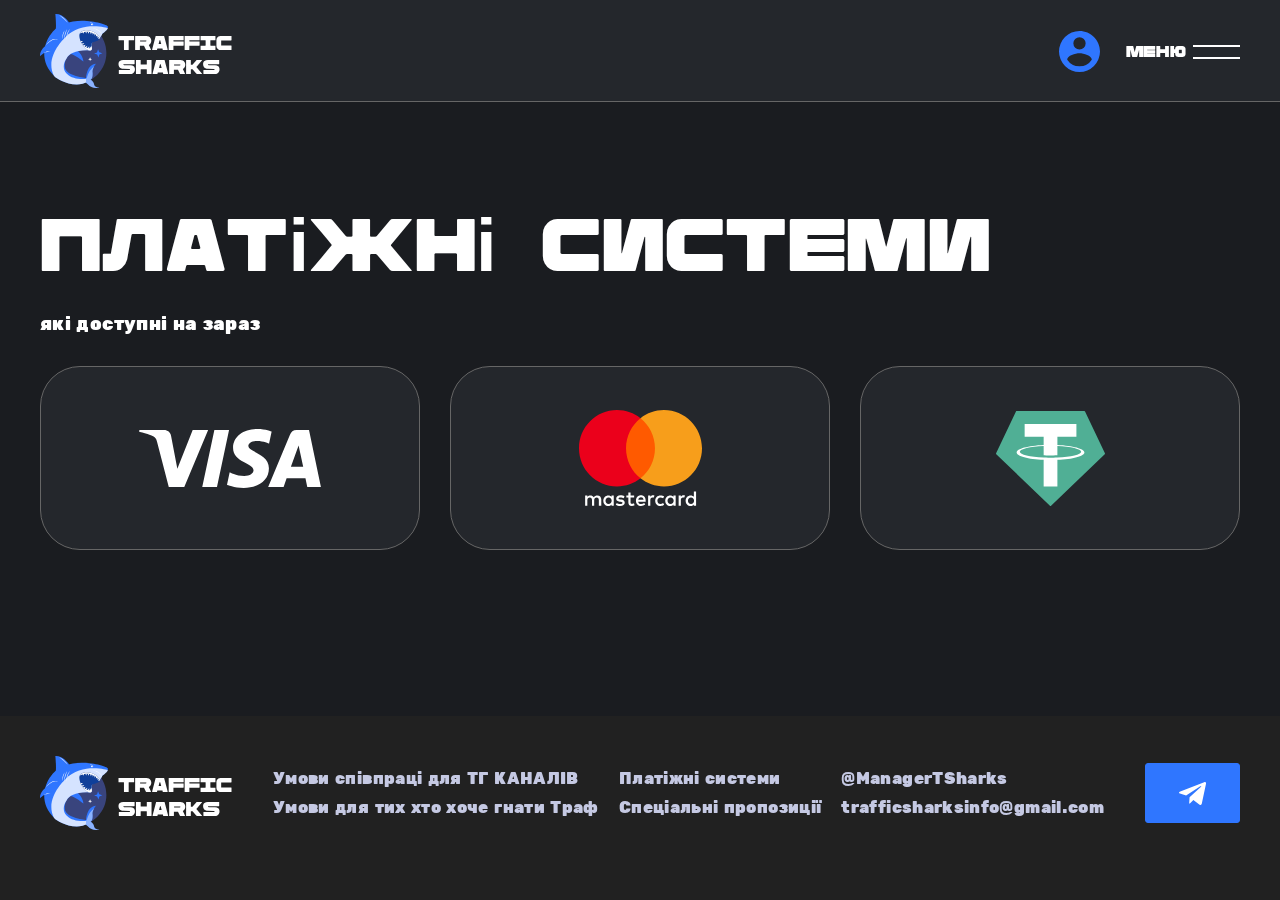
<file: payment-systems.html>
<!DOCTYPE html>
<html lang="es">

<head>
  <meta charset="UTF-8">
  <meta name="viewport" content="width=device-width, initial-scale=1.0">
  <meta name="color-scheme" content="light only">
  <title>Document</title>

  <link rel="stylesheet" href="css/nice-select2.css">
  <link rel="stylesheet" href="css/style.min.css">
</head>

<body>
  <div class="wrapper">
    <div class="header header_default">
  <div class="container">
    <div class="header__inner">
      <a href="./" class="header__logo">
        <img src="images/logo.svg" alt="">
      </a>
      <!-- <div class="header-language header__language">
        <div class="header-language__btn">
          <span class="header-language__current">
            Укр
          </span>
        </div>
        <div class="header-language__drop">
          <ul class="header-language__drop-list">
            <li class="header-language__drop-item">
              <a href="#" class="header-language__link">
                Укр
              </a>
            </li>
            <li class="header-language__drop-item">
              <a href="#" class="header-language__link">
                Рус
              </a>
            </li>
          </ul>
        </div>
      </div> -->
      <div class="header__tg">
        <a href="https://t.me/trafiicteam" class="header__tg-link">
          <svg width="33" height="28">
            <use href="images/svg-icons.svg#tg"></use>
          </svg>
        </a>
      </div>
      <div class="header-profile header__profile">
        
        
        <a href="dashboard.html" class="header-profile__profile">
          <svg width="41" height="41" class="header-profile__signin-icon">
            <use href="images/svg-icons.svg#user"></use>
          </svg>
        </a>
        
      </div>
      <div class="header-menu header__menu">
        <div class="header-menu__btn">
          <div class="header-menu__btn-text">меню</div>
          <span></span><span></span>
        </div>
        <div class="header-menu__menu">
          <div class="container header-menu__container">
            <div class="header-menu__body">
              <ul class="header-menu__nav">
                <li class="header-menu__nav-item">
                  <a href="terms.html" class="header-menu__nav-link">
                    Умови співпраці для ТГ КАНАЛІВ
                  </a>
                </li>
                <li class="header-menu__nav-item">
                  <a href="terms2.html" class="header-menu__nav-link">
                    Умови для тих хто хоче гнати Траф
                  </a>
                </li>
                <li class="header-menu__nav-item">
                  <a href="payment-systems.html" class="header-menu__nav-link">
                    Платіжні системи
                  </a>
                </li>
                <li class="header-menu__nav-item">
                  <a href="#" class="header-menu__nav-link">
                    Спецпропозиції
                  </a>
                </li>
              </ul>
            </div>
            <div class="header-menu__footer">
              <div class="header-menu__contacts">
                <a href="https://t.me/ManagerTSharks" class="header-menu__contact">
                  @ManagerTSharks
                </a>
                <a href="mailto:trafficsharksinfo@gmail.com" class="header-menu__contact">
                  trafficsharksinfo@gmail.com
                </a>
              </div>
              <div class="header-menu__tg">
                <a href="#" class="btn btn_tg">
                  <svg width="27" height="23" class="btn__tg-icon">
                    <use href="images/svg-icons.svg#tg"></use>
                  </svg>
                </a>
              </div>
              <!-- <div class="header-menu__language">
                <a href="#" class="header-menu__language-link _active">
                  УКР
                </a>
                <a href="#" class="header-menu__language-link">
                  РУС
                </a>
              </div> -->
            </div>
          </div>
        </div>
      </div>
    </div>
  </div>
</div>

    <main class="main">
      <div class="payment-systems">
        <div class="container">
          <div class="payment-systems__inner">
            <div class="h1 payment-systems__title">
              Платіжні системи
            </div>
            <div class="text payment-systems__text">
              які доступні на зараз
            </div>
            <div class="payment-systems__grid">
              <div class="payment-system payment-system_visa">
                <img src="images/payment/visa.svg" alt="">
              </div>
              <div class="payment-system payment-system_mc">
                <img src="images/payment/mastercard.svg" alt="">
              </div>
              <div class="payment-system payment-system_tether">
                <img src="images/payment/tether.svg" alt="">
              </div>
            </div>
          </div>
        </div>
      </div>
    </main>

    <div class="footer">
  <div class="container">
    <div class="footer__inner">
      <a href="./" class="footer__logo">
        <img src="images/logo.svg" alt="">
      </a>
      <nav class="footer-nav footer__nav">
        <div class="footer-nav__cell">
          <a href="terms.html" class="footer-nav__link">
            Умови співпраці для ТГ КАНАЛІВ
          </a>
          <a href="terms2.html" class="footer-nav__link">
            Умови для тих хто хоче гнати Траф
          </a>
        </div>
        <div class="footer-nav__cell">
          <a href="payment-systems.html" class="footer-nav__link">
            Платіжні системи
          </a>
          <a href="#" class="footer-nav__link">
            Спеціальні пропозиції
          </a>
        </div>
        <div class="footer-nav__cell">
          <a href="https://t.me/ManagerTSharks" class="footer-nav__link">
            @ManagerTSharks
          </a>
          <a href="mailto:trafficsharksinfo@gmail.com" class="footer-nav__link">
            trafficsharksinfo@gmail.com
          </a>
        </div>
      </nav>
      <div class="footer__tg">
        <a href="https://t.me/trafiicteam" class="btn btn_tg">
          <svg width="27" height="23" class="btn__tg-icon">
            <use href="images/svg-icons.svg#tg"></use>
          </svg>
        </a>
      </div>
    </div>
  </div>
</div>
  </div>

  <div class="modal modal-sign" id="modal-signup">
  <div class="modal__outer js-modal-hide">
    <form class="modal__inner modal-sign__inner" id="signup_form"  autocomplete="off" novalidate="novalidate">
      <div class="modal__close js-modal-hide"></div>
      <div class="modal__title">
        реЄстрація
      </div>
      <div class="modal__text">
        Вже є аккаунт? <a href="#modal-signin" data-modal class="modal-sign__sign">Увійти</a>
      </div>
      <div class="input-row modal__row">
        <input type="text" class="input-row__input validator-email" placeholder="Email" autocomplete="off">
        <!-- <div class="input-row__msg _error _show">
          Введіт Email
        </div> -->
      </div>
      <div class="input-row modal__row">
        <input type="text" class="input-row__input validator-tg" placeholder="Telegram" autocomplete="off">
      </div>
      <div class="input-row modal__row">
        <input type="password" class="input-row__input validator-password" placeholder="Пароль" autocomplete="off">
      </div>
      <div class="input-row modal__row">
        <input type="password" class="input-row__input validator-repeat-password" placeholder="Підтвердіть пароль" autocomplete="off">
      </div>
      <div class="modal__btns">
        <!-- <button type="submit" class="btn btn_w_213 modal-sign__btn js-modal-hide">
          реєстрація
        </button> -->
        <button type="submit" class="btn btn_w_213 modal-sign__btn js-modal-hide-after-validation">
          реєстрація
        </button>
      </div>
    </form>
  </div>
</div>

<div class="modal modal-sign" id="modal-signin">
  <div class="modal__outer js-modal-hide">
    <form class="modal__inner modal-sign__inner" id="signin-form"  autocomplete="off" novalidate="novalidate">
      <div class="modal__close js-modal-hide"></div>
      <div class="modal__title">
        Увійти
      </div>
      <div class="modal__text">
        Немає акаунту? <a href="#modal-signup" data-modal class="modal-sign__sign">Реєстрація</a>
      </div>
      <div class="input-row modal__row">
        <input type="text" class="input-row__input validator-email" placeholder="Email" autocomplete="off">
         <!-- <div class="input-row__msg _error _show">
          Введіт Email
        </div> -->
      </div>
      <div class="input-row modal__row">
        <input type="password" class="input-row__input validator-password" placeholder="Пароль" autocomplete="off">
      </div>
      <div class="modal-sign__forgot">
        <a href="#" class="modal-sign__forgot-pass">Забули пароль?</a>
      </div>
      <div class="modal__btns">
        <button type="submit" class="btn btn_w_213 modal-sign__btn js-modal-hide-after-validation">
          Увійти
        </button>
      </div>
    </form>
  </div>
</div>

  <script src="js/nice-select2.js"></script>
  <script src="js/just-validate.production.min.js"></script>
  <script src="js/script.js"></script>
</body>

</html>
</file>
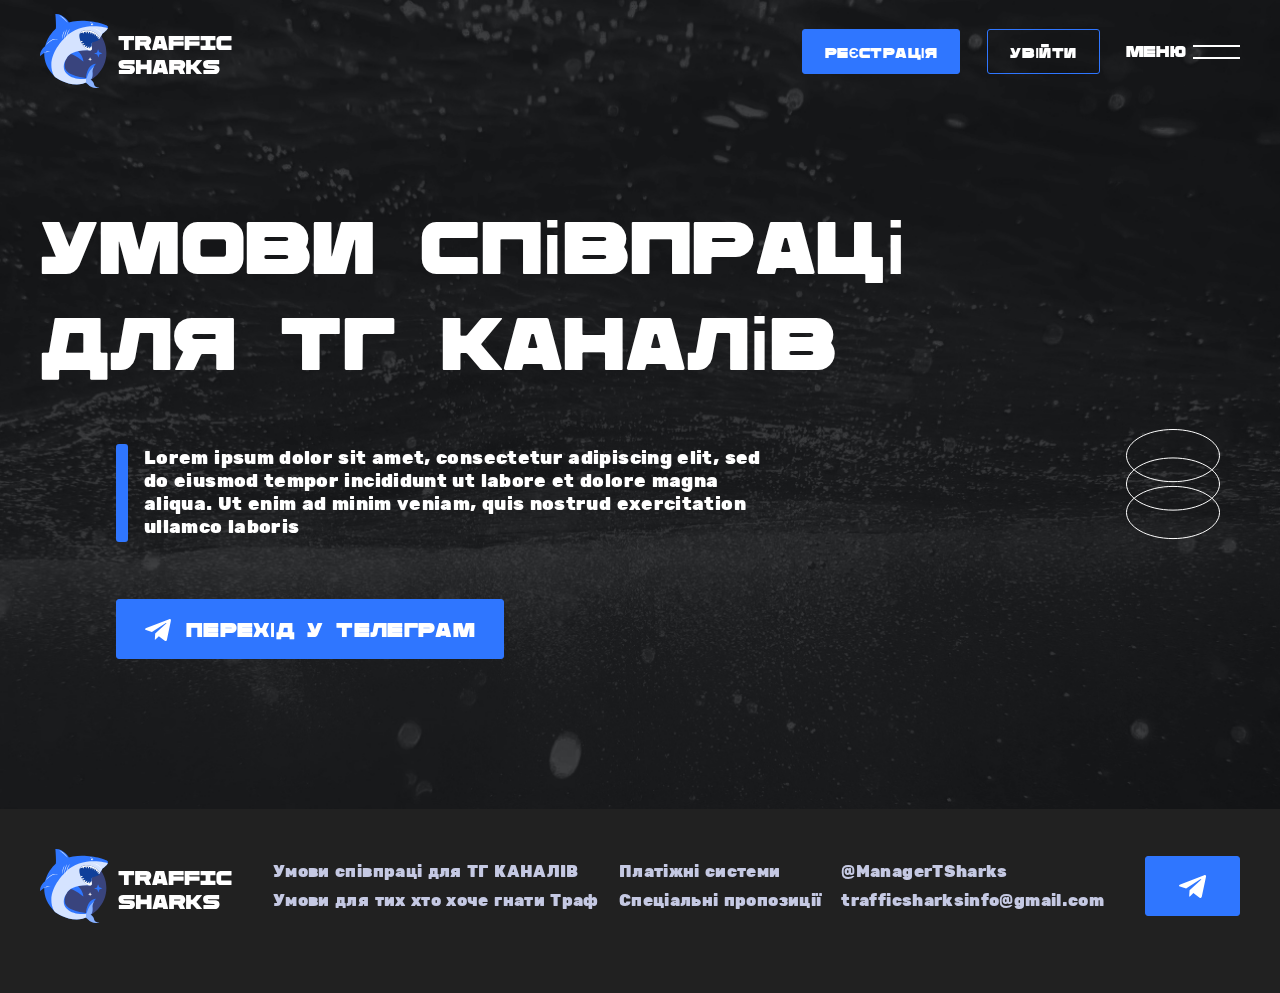
<file: terms.html>
<!DOCTYPE html>
<html lang="es">

<head>
  <meta charset="UTF-8">
  <meta name="viewport" content="width=device-width, initial-scale=1.0">
  <meta name="color-scheme" content="light only">
  <title>Document</title>

  <link rel="stylesheet" href="css/nice-select2.css">
  <link rel="stylesheet" href="css/style.min.css">
</head>

<body>
  <div class="wrapper">
    <div class="header ">
  <div class="container">
    <div class="header__inner">
      <a href="./" class="header__logo">
        <img src="images/logo.svg" alt="">
      </a>
      <!-- <div class="header-language header__language">
        <div class="header-language__btn">
          <span class="header-language__current">
            Укр
          </span>
        </div>
        <div class="header-language__drop">
          <ul class="header-language__drop-list">
            <li class="header-language__drop-item">
              <a href="#" class="header-language__link">
                Укр
              </a>
            </li>
            <li class="header-language__drop-item">
              <a href="#" class="header-language__link">
                Рус
              </a>
            </li>
          </ul>
        </div>
      </div> -->
      <div class="header__tg">
        <a href="https://t.me/trafiicteam" class="header__tg-link">
          <svg width="33" height="28">
            <use href="images/svg-icons.svg#tg"></use>
          </svg>
        </a>
      </div>
      <div class="header-profile header__profile">
        
        <a href="#modal-signup" data-modal class="btn btn_small header-profile__signup">
          реЄстрація
        </a>
        <a href="#modal-signin" data-modal class="btn btn_outline btn_small header-profile__signin">
          Увійти
        </a>
        <a href="#modal-signin" data-modal class="header-profile__signin-mobile">
          <svg width="33" height="33" class="header-profile__signin-icon">
            <use href="images/svg-icons.svg#user"></use>
          </svg>
        </a>
        
        
      </div>
      <div class="header-menu header__menu">
        <div class="header-menu__btn">
          <div class="header-menu__btn-text">меню</div>
          <span></span><span></span>
        </div>
        <div class="header-menu__menu">
          <div class="container header-menu__container">
            <div class="header-menu__body">
              <ul class="header-menu__nav">
                <li class="header-menu__nav-item">
                  <a href="terms.html" class="header-menu__nav-link">
                    Умови співпраці для ТГ КАНАЛІВ
                  </a>
                </li>
                <li class="header-menu__nav-item">
                  <a href="terms2.html" class="header-menu__nav-link">
                    Умови для тих хто хоче гнати Траф
                  </a>
                </li>
                <li class="header-menu__nav-item">
                  <a href="payment-systems.html" class="header-menu__nav-link">
                    Платіжні системи
                  </a>
                </li>
                <li class="header-menu__nav-item">
                  <a href="#" class="header-menu__nav-link">
                    Спецпропозиції
                  </a>
                </li>
              </ul>
            </div>
            <div class="header-menu__footer">
              <div class="header-menu__contacts">
                <a href="https://t.me/ManagerTSharks" class="header-menu__contact">
                  @ManagerTSharks
                </a>
                <a href="mailto:trafficsharksinfo@gmail.com" class="header-menu__contact">
                  trafficsharksinfo@gmail.com
                </a>
              </div>
              <div class="header-menu__tg">
                <a href="#" class="btn btn_tg">
                  <svg width="27" height="23" class="btn__tg-icon">
                    <use href="images/svg-icons.svg#tg"></use>
                  </svg>
                </a>
              </div>
              <!-- <div class="header-menu__language">
                <a href="#" class="header-menu__language-link _active">
                  УКР
                </a>
                <a href="#" class="header-menu__language-link">
                  РУС
                </a>
              </div> -->
            </div>
          </div>
        </div>
      </div>
    </div>
  </div>
</div>

    <main class="main">
      <div class="terms">
        <div class="container">
          <div class="terms__inner">
            <img src="images/ellipse2.svg" alt="" class="terms__ellipse">
            <div class="h1 terms__title">
              Умови співпраці <br>
              для ТГ КАНАЛіВ
            </div>
            <div class="terms__content">
              <div class="terms__text">
                Lorem ipsum dolor sit amet, consectetur adipiscing elit, sed do eiusmod tempor incididunt ut labore et
                dolore magna aliqua. Ut enim ad minim veniam, quis nostrud exercitation ullamco laboris
              </div>
              <div class="terms__btns">
                <a href="#" class="btn terms__btn">
                  <svg width="26" height="22" class="btn__tg">
                    <use href="images/svg-icons.svg#tg"></use>
                  </svg>
                  Перехід у телеграм
                </a>
              </div>
            </div>
          </div>
        </div>
      </div>
    </main>

    <div class="footer">
  <div class="container">
    <div class="footer__inner">
      <a href="./" class="footer__logo">
        <img src="images/logo.svg" alt="">
      </a>
      <nav class="footer-nav footer__nav">
        <div class="footer-nav__cell">
          <a href="terms.html" class="footer-nav__link">
            Умови співпраці для ТГ КАНАЛІВ
          </a>
          <a href="terms2.html" class="footer-nav__link">
            Умови для тих хто хоче гнати Траф
          </a>
        </div>
        <div class="footer-nav__cell">
          <a href="payment-systems.html" class="footer-nav__link">
            Платіжні системи
          </a>
          <a href="#" class="footer-nav__link">
            Спеціальні пропозиції
          </a>
        </div>
        <div class="footer-nav__cell">
          <a href="https://t.me/ManagerTSharks" class="footer-nav__link">
            @ManagerTSharks
          </a>
          <a href="mailto:trafficsharksinfo@gmail.com" class="footer-nav__link">
            trafficsharksinfo@gmail.com
          </a>
        </div>
      </nav>
      <div class="footer__tg">
        <a href="https://t.me/trafiicteam" class="btn btn_tg">
          <svg width="27" height="23" class="btn__tg-icon">
            <use href="images/svg-icons.svg#tg"></use>
          </svg>
        </a>
      </div>
    </div>
  </div>
</div>
  </div>

  <div class="modal modal-sign" id="modal-signup">
  <div class="modal__outer js-modal-hide">
    <form class="modal__inner modal-sign__inner" id="signup_form"  autocomplete="off" novalidate="novalidate">
      <div class="modal__close js-modal-hide"></div>
      <div class="modal__title">
        реЄстрація
      </div>
      <div class="modal__text">
        Вже є аккаунт? <a href="#modal-signin" data-modal class="modal-sign__sign">Увійти</a>
      </div>
      <div class="input-row modal__row">
        <input type="text" class="input-row__input validator-email" placeholder="Email" autocomplete="off">
        <!-- <div class="input-row__msg _error _show">
          Введіт Email
        </div> -->
      </div>
      <div class="input-row modal__row">
        <input type="text" class="input-row__input validator-tg" placeholder="Telegram" autocomplete="off">
      </div>
      <div class="input-row modal__row">
        <input type="password" class="input-row__input validator-password" placeholder="Пароль" autocomplete="off">
      </div>
      <div class="input-row modal__row">
        <input type="password" class="input-row__input validator-repeat-password" placeholder="Підтвердіть пароль" autocomplete="off">
      </div>
      <div class="modal__btns">
        <!-- <button type="submit" class="btn btn_w_213 modal-sign__btn js-modal-hide">
          реєстрація
        </button> -->
        <button type="submit" class="btn btn_w_213 modal-sign__btn js-modal-hide-after-validation">
          реєстрація
        </button>
      </div>
    </form>
  </div>
</div>

<div class="modal modal-sign" id="modal-signin">
  <div class="modal__outer js-modal-hide">
    <form class="modal__inner modal-sign__inner" id="signin-form"  autocomplete="off" novalidate="novalidate">
      <div class="modal__close js-modal-hide"></div>
      <div class="modal__title">
        Увійти
      </div>
      <div class="modal__text">
        Немає акаунту? <a href="#modal-signup" data-modal class="modal-sign__sign">Реєстрація</a>
      </div>
      <div class="input-row modal__row">
        <input type="text" class="input-row__input validator-email" placeholder="Email" autocomplete="off">
         <!-- <div class="input-row__msg _error _show">
          Введіт Email
        </div> -->
      </div>
      <div class="input-row modal__row">
        <input type="password" class="input-row__input validator-password" placeholder="Пароль" autocomplete="off">
      </div>
      <div class="modal-sign__forgot">
        <a href="#" class="modal-sign__forgot-pass">Забули пароль?</a>
      </div>
      <div class="modal__btns">
        <button type="submit" class="btn btn_w_213 modal-sign__btn js-modal-hide-after-validation">
          Увійти
        </button>
      </div>
    </form>
  </div>
</div>

  <script src="js/nice-select2.js"></script>
  <script src="js/just-validate.production.min.js"></script>
  <script src="js/script.js"></script>
</body>

</html>
</file>
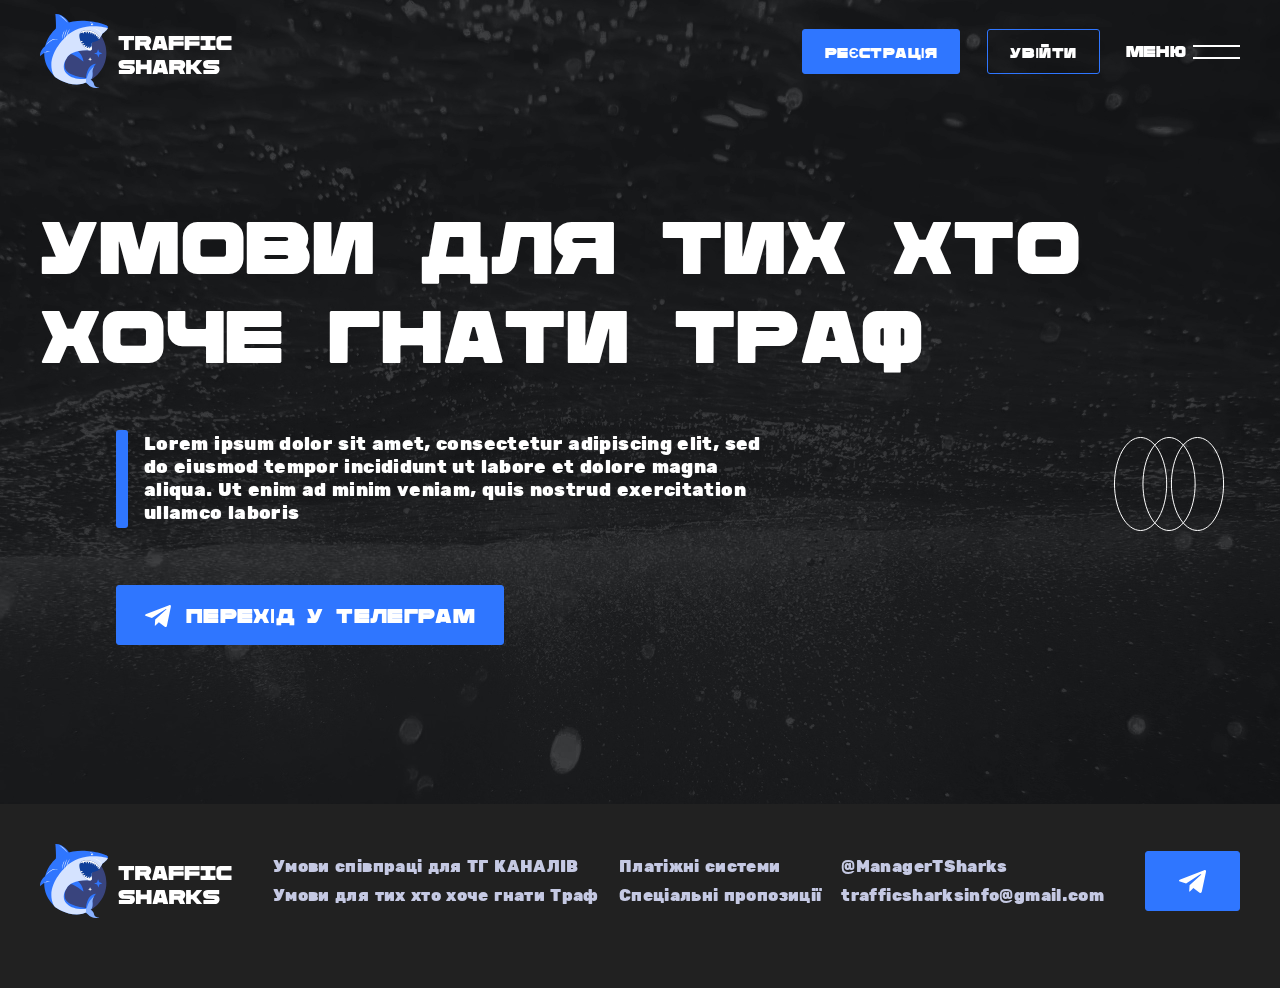
<file: terms2.html>
<!DOCTYPE html>
<html lang="es">

<head>
  <meta charset="UTF-8">
  <meta name="viewport" content="width=device-width, initial-scale=1.0">
  <meta name="color-scheme" content="light only">
  <title>Document</title>

  <link rel="stylesheet" href="css/nice-select2.css">
  <link rel="stylesheet" href="css/style.min.css">
</head>

<body>
  <div class="wrapper">
    <div class="header ">
  <div class="container">
    <div class="header__inner">
      <a href="./" class="header__logo">
        <img src="images/logo.svg" alt="">
      </a>
      <!-- <div class="header-language header__language">
        <div class="header-language__btn">
          <span class="header-language__current">
            Укр
          </span>
        </div>
        <div class="header-language__drop">
          <ul class="header-language__drop-list">
            <li class="header-language__drop-item">
              <a href="#" class="header-language__link">
                Укр
              </a>
            </li>
            <li class="header-language__drop-item">
              <a href="#" class="header-language__link">
                Рус
              </a>
            </li>
          </ul>
        </div>
      </div> -->
      <div class="header__tg">
        <a href="https://t.me/trafiicteam" class="header__tg-link">
          <svg width="33" height="28">
            <use href="images/svg-icons.svg#tg"></use>
          </svg>
        </a>
      </div>
      <div class="header-profile header__profile">
        
        <a href="#modal-signup" data-modal class="btn btn_small header-profile__signup">
          реЄстрація
        </a>
        <a href="#modal-signin" data-modal class="btn btn_outline btn_small header-profile__signin">
          Увійти
        </a>
        <a href="#modal-signin" data-modal class="header-profile__signin-mobile">
          <svg width="33" height="33" class="header-profile__signin-icon">
            <use href="images/svg-icons.svg#user"></use>
          </svg>
        </a>
        
        
      </div>
      <div class="header-menu header__menu">
        <div class="header-menu__btn">
          <div class="header-menu__btn-text">меню</div>
          <span></span><span></span>
        </div>
        <div class="header-menu__menu">
          <div class="container header-menu__container">
            <div class="header-menu__body">
              <ul class="header-menu__nav">
                <li class="header-menu__nav-item">
                  <a href="terms.html" class="header-menu__nav-link">
                    Умови співпраці для ТГ КАНАЛІВ
                  </a>
                </li>
                <li class="header-menu__nav-item">
                  <a href="terms2.html" class="header-menu__nav-link">
                    Умови для тих хто хоче гнати Траф
                  </a>
                </li>
                <li class="header-menu__nav-item">
                  <a href="payment-systems.html" class="header-menu__nav-link">
                    Платіжні системи
                  </a>
                </li>
                <li class="header-menu__nav-item">
                  <a href="#" class="header-menu__nav-link">
                    Спецпропозиції
                  </a>
                </li>
              </ul>
            </div>
            <div class="header-menu__footer">
              <div class="header-menu__contacts">
                <a href="https://t.me/ManagerTSharks" class="header-menu__contact">
                  @ManagerTSharks
                </a>
                <a href="mailto:trafficsharksinfo@gmail.com" class="header-menu__contact">
                  trafficsharksinfo@gmail.com
                </a>
              </div>
              <div class="header-menu__tg">
                <a href="#" class="btn btn_tg">
                  <svg width="27" height="23" class="btn__tg-icon">
                    <use href="images/svg-icons.svg#tg"></use>
                  </svg>
                </a>
              </div>
              <!-- <div class="header-menu__language">
                <a href="#" class="header-menu__language-link _active">
                  УКР
                </a>
                <a href="#" class="header-menu__language-link">
                  РУС
                </a>
              </div> -->
            </div>
          </div>
        </div>
      </div>
    </div>
  </div>
</div>

    <main class="main">
      <div class="terms">
        <div class="container">
          <div class="terms__inner">
            <img src="images/ellipse3.svg" alt="" class="terms__ellipse2">
            <div class="h1 terms__title">
              Умови для тих хто
              хоче гнати Траф
            </div>
            <div class="terms__content">
              <div class="terms__text">
                Lorem ipsum dolor sit amet, consectetur adipiscing elit, sed do eiusmod tempor incididunt ut labore et
                dolore magna aliqua. Ut enim ad minim veniam, quis nostrud exercitation ullamco laboris
              </div>
              <div class="terms__btns">
                <a href="#" class="btn terms__btn">
                  <svg width="26" height="22" class="btn__tg">
                    <use href="images/svg-icons.svg#tg"></use>
                  </svg>
                  Перехід у телеграм
                </a>
              </div>
            </div>
          </div>
        </div>
      </div>
    </main>

    <div class="footer">
  <div class="container">
    <div class="footer__inner">
      <a href="./" class="footer__logo">
        <img src="images/logo.svg" alt="">
      </a>
      <nav class="footer-nav footer__nav">
        <div class="footer-nav__cell">
          <a href="terms.html" class="footer-nav__link">
            Умови співпраці для ТГ КАНАЛІВ
          </a>
          <a href="terms2.html" class="footer-nav__link">
            Умови для тих хто хоче гнати Траф
          </a>
        </div>
        <div class="footer-nav__cell">
          <a href="payment-systems.html" class="footer-nav__link">
            Платіжні системи
          </a>
          <a href="#" class="footer-nav__link">
            Спеціальні пропозиції
          </a>
        </div>
        <div class="footer-nav__cell">
          <a href="https://t.me/ManagerTSharks" class="footer-nav__link">
            @ManagerTSharks
          </a>
          <a href="mailto:trafficsharksinfo@gmail.com" class="footer-nav__link">
            trafficsharksinfo@gmail.com
          </a>
        </div>
      </nav>
      <div class="footer__tg">
        <a href="https://t.me/trafiicteam" class="btn btn_tg">
          <svg width="27" height="23" class="btn__tg-icon">
            <use href="images/svg-icons.svg#tg"></use>
          </svg>
        </a>
      </div>
    </div>
  </div>
</div>
  </div>

  <div class="modal modal-sign" id="modal-signup">
  <div class="modal__outer js-modal-hide">
    <form class="modal__inner modal-sign__inner" id="signup_form"  autocomplete="off" novalidate="novalidate">
      <div class="modal__close js-modal-hide"></div>
      <div class="modal__title">
        реЄстрація
      </div>
      <div class="modal__text">
        Вже є аккаунт? <a href="#modal-signin" data-modal class="modal-sign__sign">Увійти</a>
      </div>
      <div class="input-row modal__row">
        <input type="text" class="input-row__input validator-email" placeholder="Email" autocomplete="off">
        <!-- <div class="input-row__msg _error _show">
          Введіт Email
        </div> -->
      </div>
      <div class="input-row modal__row">
        <input type="text" class="input-row__input validator-tg" placeholder="Telegram" autocomplete="off">
      </div>
      <div class="input-row modal__row">
        <input type="password" class="input-row__input validator-password" placeholder="Пароль" autocomplete="off">
      </div>
      <div class="input-row modal__row">
        <input type="password" class="input-row__input validator-repeat-password" placeholder="Підтвердіть пароль" autocomplete="off">
      </div>
      <div class="modal__btns">
        <!-- <button type="submit" class="btn btn_w_213 modal-sign__btn js-modal-hide">
          реєстрація
        </button> -->
        <button type="submit" class="btn btn_w_213 modal-sign__btn js-modal-hide-after-validation">
          реєстрація
        </button>
      </div>
    </form>
  </div>
</div>

<div class="modal modal-sign" id="modal-signin">
  <div class="modal__outer js-modal-hide">
    <form class="modal__inner modal-sign__inner" id="signin-form"  autocomplete="off" novalidate="novalidate">
      <div class="modal__close js-modal-hide"></div>
      <div class="modal__title">
        Увійти
      </div>
      <div class="modal__text">
        Немає акаунту? <a href="#modal-signup" data-modal class="modal-sign__sign">Реєстрація</a>
      </div>
      <div class="input-row modal__row">
        <input type="text" class="input-row__input validator-email" placeholder="Email" autocomplete="off">
         <!-- <div class="input-row__msg _error _show">
          Введіт Email
        </div> -->
      </div>
      <div class="input-row modal__row">
        <input type="password" class="input-row__input validator-password" placeholder="Пароль" autocomplete="off">
      </div>
      <div class="modal-sign__forgot">
        <a href="#" class="modal-sign__forgot-pass">Забули пароль?</a>
      </div>
      <div class="modal__btns">
        <button type="submit" class="btn btn_w_213 modal-sign__btn js-modal-hide-after-validation">
          Увійти
        </button>
      </div>
    </form>
  </div>
</div>

  <script src="js/nice-select2.js"></script>
  <script src="js/just-validate.production.min.js"></script>
  <script src="js/script.js"></script>
</body>

</html>
</file>
<file: css/nice-select2.css>
.nice-select{-webkit-tap-highlight-color:rgba(0,0,0,0);background-color:#fff;border-radius:5px;border:solid 1px #e8e8e8;box-sizing:border-box;clear:both;cursor:pointer;display:block;float:left;font-family:inherit;font-size:14px;font-weight:normal;height:38px;line-height:36px;outline:none;padding-left:18px;padding-right:30px;position:relative;text-align:left !important;transition:all .2s ease-in-out;user-select:none;white-space:nowrap;width:auto}.nice-select:hover{border-color:#dbdbdb}.nice-select:active,.nice-select.open,.nice-select:focus{border-color:#999}.nice-select:after{border-bottom:2px solid #999;border-right:2px solid #999;content:"";display:block;height:5px;margin-top:-4px;pointer-events:none;position:absolute;right:12px;top:50%;transform-origin:66% 66%;transform:rotate(45deg);transition:all .15s ease-in-out;width:5px}.nice-select.open:after{transform:rotate(-135deg)}.nice-select.open .nice-select-dropdown{opacity:1;pointer-events:auto;transform:scale(1) translateY(0)}.nice-select.disabled{border-color:#ededed;color:#999;pointer-events:none}.nice-select.disabled:after{border-color:#ccc}.nice-select.wide{width:100%}.nice-select.wide .nice-select-dropdown{left:0 !important;right:0 !important}.nice-select.right{float:right}.nice-select.right .nice-select-dropdown{left:auto;right:0}.nice-select.small{font-size:12px;height:36px;line-height:34px}.nice-select.small:after{height:4px;width:4px}.nice-select.small .option{line-height:34px;min-height:34px}.nice-select .nice-select-dropdown{margin-top:4px;background-color:#fff;border-radius:5px;box-shadow:0 0 0 1px rgba(68,68,68,.11);pointer-events:none;position:absolute;top:100%;left:0;transform-origin:50% 0;transform:scale(0.75) translateY(19px);transition:all .2s cubic-bezier(0.5, 0, 0, 1.25),opacity .15s ease-out;z-index:9;opacity:0}.nice-select .list{border-radius:5px;box-sizing:border-box;overflow:hidden;padding:0;max-height:210px;overflow-y:auto}.nice-select .list:hover .option:not(:hover){background-color:rgba(0,0,0,0) !important}.nice-select .option{cursor:pointer;font-weight:400;line-height:40px;list-style:none;outline:none;padding-left:18px;padding-right:29px;text-align:left;transition:all .2s}.nice-select .option:hover,.nice-select .option.focus,.nice-select .option.selected.focus{background-color:#f6f6f6}.nice-select .option.selected{font-weight:bold}.nice-select .option.disabled{background-color:rgba(0,0,0,0);color:#999;cursor:default}.nice-select .optgroup{font-weight:bold}.no-csspointerevents .nice-select .nice-select-dropdown{display:none}.no-csspointerevents .nice-select.open .nice-select-dropdown{display:block}.nice-select .list::-webkit-scrollbar{width:0}.nice-select .has-multiple{white-space:inherit;height:auto;padding:7px 12px;min-height:36px;line-height:22px}.nice-select .has-multiple span.current{border:1px solid #ccc;background:#eee;padding:0 10px;border-radius:3px;display:inline-block;line-height:24px;font-size:14px;margin-bottom:3px;margin-right:3px}.nice-select .has-multiple .multiple-options{display:block;line-height:24px;padding:0}.nice-select .nice-select-search-box{box-sizing:border-box;width:100%;padding:5px;pointer-events:none;border-radius:5px 5px 0 0}.nice-select .nice-select-search{box-sizing:border-box;background-color:#fff;border:1px solid #e8e8e8;border-radius:3px;color:#444;display:inline-block;vertical-align:middle;padding:7px 12px;margin:0 10px 0 0;width:100%;min-height:36px;line-height:22px;height:auto;outline:0 !important;font-size:14px}
</file>
<file: css/style.min.css>
@font-face{font-family:"Rimma Sans";font-display:swap;src:url(../fonts/rimma_sans-bold.woff2) format("woff2"),url(../fonts/rimma_sans-bold.woff) format("woff");font-weight:700;font-style:normal}@font-face{font-family:"Rubik One";font-display:swap;src:url(../fonts/rubik_one-regular.woff2) format("woff2"),url(../fonts/rubik_one-regular.woff) format("woff");font-weight:400;font-style:normal}.h1{font-family:"Rimma Sans",sans-serif;font-size:74px;font-weight:700}.h2{font-family:"Rimma Sans",sans-serif;font-size:64px;font-weight:700;line-height:1.203}.h3{font-family:"Rimma Sans",sans-serif;font-size:32px;font-weight:700}.text{font-size:18px}.t-black{color:#000}.t-white{color:#fff}.t-blue{color:#2f76ff}.t-green{color:#4fdd43}.t-red{color:#eb001b}*,::after,::before{box-sizing:border-box}input[type=submit]{-webkit-appearance:none;-moz-appearance:none;appearance:none}input::-webkit-inner-spin-button,input::-webkit-outer-spin-button{-webkit-appearance:none;appearance:none;margin:0}input[type=number]{-webkit-appearance:textfield;-moz-appearance:textfield;appearance:textfield}input[type=number]:invalid{box-shadow:initialkb}img{vertical-align:top;max-width:100%;height:auto}a{text-decoration:none;color:inherit;transition:.2s}ol,ul{padding:0;margin:0;list-style:none}h1,h2,h3,h4,h5,h6,p{margin:0}:root{color-scheme:light only}html{width:100%;height:100%;height:-webkit-fill-available;scroll-behavior:smooth}body{font-family:"Rubik One",sans-serif;font-weight:400;font-size:18px;letter-spacing:.02em;color:#fff;background:#1a1c20;-webkit-text-size-adjust:100%;-moz-text-size-adjust:100%;text-size-adjust:100%;margin:0;width:100%;height:100%;min-width:320px}body._menu-open,body._modal-open{overflow:hidden}body._add-scroll .wrapper{overflow-y:scroll}.wrapper{display:flex;flex-direction:column;min-height:100%}.main{flex-grow:1;flex-shrink:0;display:flex;align-items:stretch;justify-content:stretch;flex-direction:column}.container{max-width:1240px;width:100%;padding:0 20px;margin:0 auto}._animation{opacity:0;transform:translateX(-50%);transition:all .7s ease-out;transition-delay:.4s}._animation._from-right{transform:translateX(50%)}._animation._from-top{transform:translateY(-100px)}._animation._from-bottom{transform:translateY(100px)}._animation._anim-offer-item{transform:translateX(50%)}._animation._anim-offer-item~.offer-item{opacity:0;transform:translateX(50%);transition:all .7s ease-out;transition-delay:.4s}._animation._anim-offer-item._animation-show~.offer-item{opacity:1;transform:translate(0,0)}._animation._animation-show{opacity:1;transform:translate(0,0)}._animation._animation-show ._we-offer-label{transition-duration:.4s;opacity:1;transform:translate(0,0)}._animation._we-offer-label{opacity:0;transition-delay:1.1s;transform:translateX(200px)}._animation._shark2{opacity:0;transition:all .4s ease-out;transition-delay:.4s;transform:translate(30%,30%) scale(.1);filter:blur(30px)}._animation._shark2._animation-show{transform:translate(0,0) scale(1);filter:blur(0);opacity:1}.btn{display:inline-flex;align-items:center;justify-content:center;height:60px;vertical-align:top;font-family:"Rimma Sans",sans-serif;font-style:normal;font-weight:700;font-size:20px;letter-spacing:inherit;text-align:center;text-transform:uppercase;color:#fff;padding:17px 28px;background:#2f76ff;border-radius:3px;border:1px solid #2f76ff;transition:.25s;cursor:pointer;white-space:nowrap;-webkit-user-select:none;-moz-user-select:none;user-select:none;overflow:hidden;position:relative}.btn>*{pointer-events:none}.btn:focus{outline:0}.btn:disabled{opacity:.5;pointer-events:none}.btn:hover{background:#0047cf;border-color:#0047cf}.btn:active{background:#003ba8;border-color:#003ba8}.btn_outline{background:rgba(47,118,255,0)}.btn_outline:hover{background:#2f76ff;border-color:#2f76ff}.btn_outline:active{background:#0047cf;border-color:#0047cf}.btn_small{height:45px;padding:13px 22px;font-size:14px;line-height:17px}.btn_tg{padding:0;width:95px;height:60px}.btn_w_213{max-width:213px;width:100%}.btn__arrow{margin-left:12px;transform:translateY(1px)}.btn__tg{margin-right:15px;transform:translateY(1px)}.input-row__input{font-family:"Rubik One",sans-serif;font-size:14px;font-weight:400;letter-spacing:inherit;color:#fff;width:100%;min-width:auto;height:60px;margin:0;border-radius:3px;border:1px solid #666;background:#24272c;box-shadow:none;-webkit-appearance:none;-moz-appearance:none;appearance:none;padding:0 24px;transition:.2s}.input-row__input:focus{outline:0}.input-row__input::-moz-placeholder{opacity:1;color:#c5c9e3}.input-row__input::placeholder{opacity:1;color:#c5c9e3}.input-row__input._error{border-color:#eb001b}.input-row__msg{display:none;margin:8px 0 0;font-size:14px}.input-row__msg._show{display:block}.input-row__msg._error{color:#eb001b}.input-copy{width:100%;position:relative}.input-copy__input{font-family:"Rubik One",sans-serif;font-size:14px;font-weight:400;letter-spacing:inherit;color:#c5c9e3;width:100%;min-width:auto;height:60px;margin:0;border-radius:3px;border:1px solid #666;background:#24272c;box-shadow:none;-webkit-appearance:none;-moz-appearance:none;appearance:none;padding:0 56px 0 24px;transition:.2s}.input-copy__input:focus{outline:0}.input-copy__input::-moz-placeholder{opacity:1;color:#c5c9e3}.input-copy__input::placeholder{opacity:1;color:#c5c9e3}.input-copy__btn{position:absolute;right:19px;top:50%;transform:translateY(-50%);display:flex;align-items:center;justify-content:center;width:23px;height:23px;color:#2f76ff;-webkit-user-select:none;-moz-user-select:none;user-select:none;transition:.25s;cursor:pointer}.input-copy__btn:hover{color:#0047cf}.input-copy__btn svg{max-width:100%;max-height:100%}.input-copy__btn::after{content:attr(data-tooltip);position:absolute;bottom:calc(100% + 10px);left:50%;border:1px solid #666;background:#24272c;color:#2f76ff;border-radius:24px;padding:8px 16px;font-size:13px;visibility:hidden;opacity:0;transform-origin:bottom center;transform:translateX(-50%) scale(.2);transition:.25s}.input-copy__btn._show-tooltip::after{visibility:visible;opacity:1;transform:translateX(-50%) scale(1)}.select-box{display:flex}select.select{border:none}.select{height:60px;line-height:17px;padding:20px 42px 20px 24px;font-size:14px;border-color:#666;border-radius:3px;background:#24272c}.select:after{right:24px;width:0;height:0;border-style:solid;border-width:7px 4px 0 4px;border-color:#d9d9d9 transparent transparent transparent;margin-top:-3px;transform:rotate(0);transform-origin:center center}.select.wide{float:none}.select.open{border-color:#2f76ff}.select.open:after{transform:rotate(180deg)}.select .list{box-shadow:0 0 0 1px #2f76ff;background:#24272c}.select .option{line-height:20px;padding:10px 24px;white-space:normal}.select .option.focus,.select .option.selected.focus,.select .option:hover{background-color:#212121}.select .current{color:#fff;display:block;max-width:100%;min-width:0;overflow:hidden;text-overflow:ellipsis}.select_placeholder:not(.select_selected) .current{color:#c5c9e3}.select_placeholder .option:first-child{display:none}.tabs-style{display:flex;overflow:auto;margin-bottom:30px}.tabs-style__outer{min-width:100%;display:flex}.tabs-style__inner{display:flex;justify-content:space-between;flex-shrink:0;position:relative;min-width:100%}.tabs-style__inner::before{content:"";position:absolute;bottom:2px;left:0;width:100%;height:1px;background:#fff}.tabs-style__item{display:block;flex-shrink:0;text-align:center;font-family:"Rimma Sans",sans-serif;font-size:14px;font-weight:700;text-align:center;color:#fff;cursor:pointer;transition:.25s;white-space:nowrap;padding:0 30px 22px;-webkit-tap-highlight-color:transparent;position:relative}.tabs-style__item:last-child{margin:0}.tabs-style__item:hover{color:#2f76ff}.tabs-style__item._active{color:#2f76ff}.tabs-style__item._active::before{width:100%;right:auto;left:0}.tabs-style__item::before{content:"";position:absolute;bottom:0;right:0;width:0;height:5px;border-radius:10px;background:#2f76ff;transition:.25s width}.js-tab-content{display:none}.js-tab-content._active{display:block}.card-box{border-radius:60px;border:1px solid #666;background:#24272c;padding:39px}.modal{position:fixed;top:0;right:0;bottom:0;left:0;background:rgba(0,0,0,.6);overflow:auto;display:none;z-index:500}.modal._active{display:block}.modal__outer{padding:30px 20px;display:flex;align-items:center;justify-content:center;min-height:100%}.modal__inner{position:relative;max-width:652px;width:100%;padding:59px 49px;border-radius:40px;border:1px solid #666;background:#24272c}.modal__close{position:absolute;top:29px;right:29px;width:24px;height:24px;cursor:pointer;transition:.25s;color:#fff}.modal__close:hover{color:#2f76ff}.modal__close::before,.modal__close:after{content:"";position:absolute;top:50%;left:50%;margin-left:-12px;transform:rotate(-45deg);width:31px;height:2px;background:currentColor}.modal__close::after{top:calc(50% - 1px);transform:rotate(45deg)}.modal__title{font-family:"Rimma Sans",sans-serif;font-size:38px;font-weight:700;margin-bottom:15px}.modal__text{font-size:18px;margin-bottom:20px}.modal__row+.modal__row{margin-top:25px}.modal__btns{margin-top:25px}.modal-sign__forgot-pass,.modal-sign__sign{color:#2f76ff}.modal-sign__forgot-pass:hover,.modal-sign__sign:hover{color:#0047cf}.modal-sign__forgot{margin-top:15px;text-align:right}.modal-sign__forgot-pass{font-size:18px}.header{padding:14px 0;height:102px;position:relative}.header_default{padding-bottom:13px;border-bottom:1px solid #666;background:#24272c}.header__inner{display:flex;align-items:center}.header__logo{margin-right:auto;display:flex;align-items:center;justify-content:center}.header__logo img{max-height:74px;max-width:192px}.header__language{margin-left:26px}.header__tg{display:none;margin-left:26px}.header__tg-link{display:flex;align-items:center;justify-content:center;flex-shrink:0;color:#2f76ff}.header__tg-link:hover{color:#0047cf}.header__profile{margin-left:26px}.header__menu{margin-left:26px}.header__language,.header__logo,.header__profile,.header__tg{position:relative;z-index:0;transition:z-index .75s cubic-bezier(1,0,1,0)}body._menu-open .header__language,body._menu-open .header__logo,body._menu-open .header__profile,body._menu-open .header__tg{z-index:201;transition:none}.header-language{padding:13px 0;font-family:"Rimma Sans",sans-serif;font-weight:700;font-size:16px;line-height:19px;color:#fff;position:relative}.header-language:hover .header-language__drop{visibility:visible;opacity:1;transform:scale(1) translateX(-50%)}.header-language:hover .header-language__btn::after{transform:rotate(180deg)}.header-language__btn{cursor:default;position:relative;display:flex;align-items:center}.header-language__btn::after{content:"";display:block;width:0;height:0;border-style:solid;border-width:7px 4px 0 4px;border-color:#d9d9d9 transparent transparent;transition:.25s;margin:4px 0 0 7px}.header-language__drop{position:absolute;z-index:100;top:100%;left:50%;visibility:hidden;opacity:0;transform:scale(.7) translateX(-50%);transform-origin:top left;transition:.25s;padding-top:6px}.header-language__drop-list{padding:13px 0 18px;border-radius:20px;border:1px solid #666;background:#24272c}.header-language__link{display:flex;padding:3px 20px}.header-language__link:hover{color:#2f76ff}.header-profile{display:flex;align-items:center}.header-profile__signup{margin-right:27px}.header-profile__signin-mobile{display:none;align-items:center;flex-shrink:0;width:33px;height:33px;color:#2f76ff}.header-profile__signin-mobile:hover{color:#0047cf}.header-profile__profile{display:flex;align-items:center;flex-shrink:0;width:41px;height:41px;color:#2f76ff}.header-profile__profile:hover{color:#0047cf}.header-menu._active .header-menu__menu{opacity:1;visibility:visible;transform:scale(1);filter:blur(0);-webkit-backdrop-filter:blur(0);backdrop-filter:blur(0);pointer-events:auto}.header-menu._active .header-menu__btn{z-index:201;transition:none}.header-menu__btn{display:flex;font-family:"Rimma Sans",sans-serif;font-size:16px;font-weight:700;color:#fff;padding:6px 54px 0 0;position:relative;z-index:0;height:34px;flex-shrink:0;cursor:pointer;transition:z-index .75s cubic-bezier(1,0,1,0)}.header-menu__btn span{display:block;width:47px;height:2px;position:absolute;right:0;background:#fff;transition-duration:.35s}.header-menu__btn span:nth-last-child(2){top:calc(50% - 6px)}.header-menu__btn span:nth-last-child(1){top:calc(50% + 6px)}.header-menu__btn:hover span{background:#2f76ff}.header-menu__btn:hover span:nth-last-child(1),.header-menu__btn:hover span:nth-last-child(2){transform:rotate(-4deg)}.header-menu__btn._active span:nth-last-child(2){top:calc(50% + 1px);transform:rotate(-45deg)}.header-menu__btn._active span:nth-last-child(1){top:calc(50% - 1px);transform:rotate(45deg)}.header-menu__btn._active:hover span:nth-last-child(2){transform:rotate(-49deg)}.header-menu__btn._active:hover span:nth-last-child(1){transform:rotate(41deg)}.header-menu__menu{position:fixed;z-index:200;top:0;left:0;width:100%;height:100%;height:-webkit-fill-available;background:#24272c;opacity:0;visibility:0;filter:blur(12px);-webkit-backdrop-filter:blur(12px);backdrop-filter:blur(12px);pointer-events:none;transition:opacity .4s ease,filter .4s ease}.header-menu__container{display:flex;flex-direction:column;height:100%;padding-top:102px}.header-menu__body{flex:1;overflow:auto;display:flex;align-items:center;justify-content:center}.header-menu__nav{text-align:center}.header-menu__nav-item{margin-bottom:49px}.header-menu__nav-item:last-child{margin-bottom:0}.header-menu__nav-link{font-family:"Rimma Sans",sans-serif;font-size:36px;font-weight:700}.header-menu__nav-link:hover{color:#2f76ff}.header-menu__footer{padding:30px 0 57px;display:flex;align-items:center;justify-content:space-between}.header-menu__contacts{display:flex;flex-direction:column}.header-menu__contact{font-family:"Rubik One",sans-serif;font-size:16px;font-weight:400;color:#c5c9e3;margin-bottom:9px}.header-menu__contact:hover{color:#2f76ff}.header-menu__contact:last-child{margin-bottom:0}.header-menu__language{display:none}.header-menu__language-link{font-family:"Rimma Sans",sans-serif;font-size:16px;font-weight:700;margin-right:24px}.header-menu__language-link._active{color:#2f76ff}.header-menu__language-link:last-child{margin:0}.footer{background:#212121;padding:40px 0 70px}.footer__inner{display:flex;align-items:center;justify-content:space-between}.footer__nav{margin:0 35px}.footer__logo{display:flex}.footer__logo img{max-width:193px}.footer-nav{display:flex}.footer-nav__cell{display:flex;flex-direction:column;margin-right:20px}.footer-nav__cell:last-child{margin:0}.footer-nav__link{font-size:16px;color:#c5c9e3;margin-bottom:9px}.footer-nav__link:hover{color:#2f76ff}.footer-nav__link:last-child{margin:0}.hero{margin-top:-102px;position:relative;pointer-events:none}.hero::before{content:"";position:absolute;z-index:-1;top:0;left:0;width:100%;height:1108px;background:url(../images/hero-bg.webp);background-repeat:no-repeat;background-position:bottom center;background-size:cover;pointer-events:none}.hero__outer{overflow:hidden;padding:195px 0 307px}.hero__inner{display:flex;justify-content:space-between;position:relative;pointer-events:auto}.hero__title{max-width:946px;margin-bottom:40px}.hero__shark{position:absolute;display:flex;top:144px;left:500px;pointer-events:none;transform:translate(200%,30%) rotate(25deg);will-change:transform}.hero__shark._anim1{animation:shark-anim1 1s ease-out 0s forwards}.hero__shark._anim2{animation:shark-anim2 .75s ease-out 0s forwards}.hero__shark._anim3{animation:shark-anim3 1.75s ease-out 0s forwards}.hero__shark-img{max-width:none;width:926px}.hero__right{margin-top:-40px}@keyframes shark-anim1{0%{opacity:0;transform:translate(200%,30%) rotate(25deg)}20%{opacity:1;transform:translate(200%,30%) rotate(25deg)}100%{transform:translate(0,0) rotate(0)}}@keyframes shark-anim2{0%{transform:translate(0,0) rotate(0)}100%{transform:translate(-200%,30%) rotate(-25deg)}}@keyframes shark-anim3{0%{transform:translate(-200%,30%) rotate(-25deg) scaleX(1)}5%{transform:translate(-200%,30%) rotate(-25deg) scaleX(-1)}65%{transform:translate(200%,30%) rotate(25deg) scaleX(-1)}66%{transform:translate(200%,30%) rotate(25deg) scaleX(1)}100%{transform:translate(0,0) rotate(0) scaleX(1)}}.hero-btn{width:250px;height:240px;position:relative}.hero-btn__btn{position:absolute;z-index:2;top:50%;left:50%;transform:translate(-50%,-50%);transition:.35s;color:#2f76ff}.hero-btn__btn:hover{color:#0047cf}.hero-btn__bg{position:absolute;top:50%;left:50%;transform:translate(-50%,-50%);width:250px;height:240px;pointer-events:none}.about{overflow:hidden}.about__inner{position:relative}.about__ellipse{position:absolute;top:202px;left:-169px;display:block;width:240px;pointer-events:none}.about__title{margin-bottom:70px}.about__list{padding-left:71px;display:flex;font-size:18px}.about__item{display:flex;max-width:450px;width:100%;margin-right:36px;padding-left:28px;position:relative}.about__item:last-child{margin:0}.about__item::before{content:"";position:absolute;top:-3px;bottom:-3px;left:0;width:12px;border-radius:3px;background:#2f76ff}.about__text{margin-top:70px;padding-left:103px;font-family:"Rimma Sans",sans-serif;font-size:32px;font-weight:700}.we-offer{padding-top:161px;overflow:hidden}.we-offer-box{padding:35px 50px 55px;position:relative}.we-offer-box__label{position:absolute;top:-25px;right:-52px}.we-offer-box__label-content{transform:rotate(10deg);background:#2f76ff;border-radius:60px;box-shadow:4px 4px 25px 0 rgba(0,0,0,.4);font-family:"Rimma Sans",sans-serif;font-size:22px;font-weight:700;line-height:26px;padding:12px 31px}.we-offer-box__title{margin-bottom:50px}.we-offer-box__content{display:flex;align-items:center;justify-content:space-between;font-size:18px}.we-offer-box__left{max-width:790px;margin-right:20px}.we-offer-box__right{padding:10px}.we-offer-box__img{max-width:188px}.we-offer-box__text{margin-bottom:40px}.we-offer-box__list li{display:flex;margin-bottom:20px}.we-offer-box__list li::before{content:"";display:block;width:28px;height:28px;flex-shrink:0;margin-right:10px;background-image:url("data:image/svg+xml,%3Csvg xmlns='http://www.w3.org/2000/svg' width='28' height='28' viewBox='0 0 28 28' fill='none'%3E%3Cpath fill-rule='evenodd' clip-rule='evenodd' d='M14 0C6.3 0 0 6.3 0 14C0 21.7 6.3 28 14 28C21.7 28 28 21.7 28 14C28 6.3 21.7 0 14 0ZM11.2 21L4.2 14L6.16 12.04L11.2 17.08L21.84 6.43997L23.8 8.39997L11.2 21Z' fill='%232F76FF'/%3E%3C/svg%3E");background-repeat:no-repeat;background-position:center;background-size:contain}.we-offer-box__list li:last-child{margin-bottom:0}.offer-horizontal-scroll{position:relative;margin-top:130px}.offer-horizontal-scroll__inner{padding-top:20px;position:sticky;top:0}.we-offer2{position:relative}.we-offer2__outer{position:sticky;top:0}.we-offer2__inner{position:relative;display:flex;align-items:flex-end;margin-bottom:60px}.we-offer2__title{max-width:890px;flex:1;margin-right:20px}.we-offer2__text{font-size:20px;padding:2px 0;white-space:nowrap}.we-offer2__ellipse{position:absolute;display:block;top:-55px;right:20px;width:94px;pointer-events:none}.offer-list{overflow:hidden}.offer-list__outer{width:100%;display:flex;overflow:auto;scrollbar-width:none;touch-action:none;pointer-events:none}.offer-list__outer::-webkit-scrollbar{display:none}.offer-list__inner{display:flex;flex-shrink:0;padding:0 20px}.offer-item{padding:90px 39px 39px;border-radius:50px;border:1px solid #666;background:#24272c;width:380px;min-height:287px;display:flex;align-items:flex-end;flex-shrink:0;position:relative;-webkit-user-select:none;-moz-user-select:none;user-select:none;margin-right:30px}.offer-item:last-child{margin:0}.offer-item::before{content:"";position:absolute;top:39px;left:39px;display:block;width:40px;height:40px;flex-shrink:0;background-image:url("data:image/svg+xml,%3Csvg width='40' height='40' viewBox='0 0 40 40' fill='none' xmlns='http://www.w3.org/2000/svg'%3E%3Cpath fill-rule='evenodd' clip-rule='evenodd' d='M20 0C9 0 0 9 0 20C0 31 9 40 20 40C31 40 40 31 40 20C40 9 31 0 20 0ZM16 29.9999L6 19.9999L8.8 17.1999L16 24.3999L31.2 9.19992L34 11.9999L16 29.9999Z' fill='%232F76FF'/%3E%3C/svg%3E%0A");background-repeat:no-repeat;background-position:center;background-size:contain}.start{position:relative}.start::before{content:"";position:absolute;z-index:-1;bottom:0;left:0;width:100%;height:917px;background:url(../images/start-bg.webp);background-repeat:no-repeat;background-position:top center;background-size:cover;pointer-events:none}.start__outer{padding:180px 0 386px;overflow:hidden}.start__inner{position:relative}.start__shark{position:absolute;display:block;top:231px;left:490px;width:692px;pointer-events:none}.start__ellipse{position:absolute;display:block;top:184px;right:20px;width:111px;pointer-events:none}.start__title{margin-bottom:32px}.terms{margin-top:-102px;padding:195px 0 150px;min-height:804px;background:url(../images/terms-bg.webp);background-repeat:no-repeat;background-position:top center;background-size:cover}.terms__inner{position:relative}.terms__title{margin-bottom:60px}.terms__ellipse{position:absolute;display:block;top:234px;right:20px;width:94px;pointer-events:none}.terms__ellipse2{position:absolute;display:block;top:242px;right:15px;width:111px;pointer-events:none}.terms__content{padding-left:76px}.terms__text{max-width:646px;font-size:18px;position:relative;padding-left:28px;margin-bottom:60px}.terms__text::before{content:"";position:absolute;top:-3px;bottom:-3px;left:0;width:12px;border-radius:3px;background:#2f76ff}.dashboard{margin:90px 0}.balances-grid{display:grid;grid-template-columns:repeat(2,1fr);gap:30px 30px}.box-dashboard{border-radius:40px;border:1px solid #666;background:#24272c;padding:39px 49px}.box-dashboard__head{margin-bottom:30px}.box-dashboard__title{font-family:"Rimma Sans",sans-serif;font-size:18px;font-weight:700}.box-dashboard__text{font-size:18px;margin-top:15px}.box-balance__title{margin-bottom:30px}.box-balance__grid{display:grid;grid-template-columns:repeat(2,1fr);gap:20px 20px}.box-balance__label{font-size:14px;color:#c5c9e3}.box-balance__value{font-family:"Rimma Sans",sans-serif;font-size:18px;font-weight:700}.box-balance__btns{margin-top:30px}.box-balance__btn{margin-right:30px}.box-balance__btn:last-child{margin:0}.box-balance__row+.box-balance__row{margin-top:30px}.dashboard-table{width:100%;border-collapse:collapse}.dashboard-table th{font-size:14px;color:#c5c9e3;text-align:left;padding-bottom:14px}.dashboard-table tr{border-bottom:1px solid #60678a}.dashboard-table tbody tr:last-child{border:none}.dashboard-table tbody tr:last-child td{padding-bottom:0}.dashboard-table td{font-size:16px;padding:14px 0}.dashboard-table td,.dashboard-table th{padding-right:20px}.dashboard-table td:last-child,.dashboard-table th:last-child{padding-right:0}.dashboard-table__empty{display:none}.dashboard-table__empty td{text-align:center}.dashboard-table_available td:first-child,.dashboard-table_available th:first-child{width:100%}.dashboard-table_available td:nth-child(2),.dashboard-table_available th:nth-child(2){min-width:150px}.dashboard-table_available td:nth-child(3),.dashboard-table_available th:nth-child(3){min-width:130px}.dashboard-table_generation td:first-child,.dashboard-table_generation th:first-child{width:100%}.dashboard-table_generation td:nth-child(2),.dashboard-table_generation th:nth-child(2){min-width:270px}.dashboard-table_generation td:nth-child(3),.dashboard-table_generation th:nth-child(3){min-width:130px}.generation{margin-bottom:50px}.generation__select{margin-bottom:30px}.box-ref__title{margin-bottom:15px}.payment-systems{margin:90px 0 120px}.payment-systems__title{margin-bottom:25px}.payment-systems__text{margin-bottom:30px}.payment-systems__grid{display:grid;grid-template-columns:repeat(3,1fr);gap:30px 30px}.payment-system{border-radius:40px;border:1px solid #666;background:#24272c;display:flex;align-items:center;justify-content:center;height:184px;padding:30px}.payment-system img{max-width:100%;max-height:100%}@media screen and (min-width:1241px){.offer-list__inner{padding:0 calc((100% - 1200px)/ 2)}}@media screen and (max-width:1330px){.we-offer-box__label{right:-18px}}@media screen and (max-width:1240px){.tabs-style{margin-right:-20px;margin-left:-20px}.tabs-style__outer{flex-shrink:0;padding:0 20px}}@media screen and (max-width:1239px){.footer__inner{flex-wrap:wrap}.footer__logo{margin-bottom:20px}.footer__nav{margin:0 20px 0 0;width:calc(100% - 20px - 95px)}}@media screen and (max-width:1199px){.h1{font-size:58px}.h2{font-size:52px}._animation._shark2{transform:translate(30%,0) scale(.1);transform-origin:bottom left}.header-menu__nav-link{font-size:28px}.hero__shark{top:145px;left:350px}.we-offer-box__right{padding:10px 0}.we-offer2__title{max-width:750px}.start__title{max-width:900px}.start__shark{top:190px}.box-dashboard{padding:39px 39px}}@media screen and (max-width:1023px){.start__ellipse{top:-80px}.start__shark{left:420px}}@media screen and (max-width:991px){.h2{font-size:40px}.header__tg{display:block}.header-profile__signin,.header-profile__signup{display:none}.header-profile__signin-mobile{display:flex}.header-menu__nav-link{font-size:24px}.footer-nav{flex-wrap:wrap;width:100%;margin:0}.footer-nav__cell{width:calc(50% - 20px);margin-right:0}.footer-nav__cell:first-child{margin-right:40px}.footer-nav__cell:last-child{width:100%;margin:35px 105px 0 0}.footer-nav__cell:last-child .footer-nav__link{color:#fff}.footer-nav__cell:last-child .footer-nav__link:hover{color:#2f76ff}.footer__inner{position:relative}.footer__tg{position:absolute;right:0;bottom:-4px}.hero__outer{padding-top:140px;padding-bottom:290px}.hero__right{display:none}.hero__shark{top:190px;left:250px;max-width:728px;width:100%}.hero__shark-img{width:100%}.about__text{font-size:30px}.we-offer2__text{font-size:14px}.offer-item{min-height:240px}.terms{padding:170px 0 130px;min-height:686px}.terms__title{font-size:42px}.terms__content{padding-left:30px}.terms__text{font-size:16px}.terms__ellipse,.terms__ellipse2{top:auto;bottom:-10px}.balances-grid{grid-template-columns:100%}.dashboard-table_generation td:nth-child(2),.dashboard-table_generation th:nth-child(2){min-width:220px}}@media screen and (max-width:767px){.h1{font-size:30px}.h2{font-size:30px}.text{font-size:16px}._animation{transition-delay:0s!important}.btn{font-size:16px}.btn_small{font-size:14px}.input-copy__input{font-size:12px}.tabs-style{margin-right:0;margin-left:0}.tabs-style__outer{padding:0}.tabs-style__inner{flex-direction:column;align-items:flex-start}.tabs-style__inner::before{left:2px;width:1px;height:100%}.tabs-style__item{padding:9px 26px 8px;margin-bottom:3px}.tabs-style__item:hover{color:#2f76ff}.tabs-style__item._active{color:#2f76ff}.tabs-style__item._active::before{width:5px;top:0;bottom:0;transform:scale(1)}.tabs-style__item::before{content:"";position:absolute;top:0;bottom:0;right:auto;left:0;width:5px;height:100%;transform:scale(0);transform-origin:left center;transition:.25s}.modal__inner{max-width:400px;padding:25px 19px 35px;border-radius:20px}.modal__close{top:9px;right:11px}.modal__title{font-size:24px;margin-bottom:8px}.modal__text{font-size:16px;margin-bottom:18px}.modal-sign__forgot{margin-top:15px;text-align:left}.modal-sign__forgot+.modal__btns{margin-top:18px}.modal-sign__forgot-pass{font-size:16px}.modal-sign__btn{max-width:100%;width:100%}.header{height:71px;padding:13px 0}.header_default{border-bottom:none;background:0 0}.header__logo img{max-width:118px}.header__language{display:none}.header__menu,.header__profile,.header__tg{margin-left:22px}.header-profile__profile{width:33px;height:33px}.header-menu__menu{background:#1a1c20}.header-menu__nav-item{margin-bottom:30px}.header-menu__nav-link{font-size:22px}.header-menu__btn{padding-right:47px}.header-menu__btn-text{display:none}.header-menu__footer{flex-direction:column}.header-menu__contacts{align-items:center;text-align:center}.header-menu__tg{display:none}.header-menu__language{display:flex;margin-top:18px}.footer{padding:20px 0 40px}.footer__logo img{max-width:118px}.footer-nav__cell{width:100%}.footer-nav__cell:first-child{margin:0 0 9px}.hero{margin-top:-71px}.hero__outer{padding-top:88px;padding-bottom:460px}.hero__title{margin-bottom:20px}.hero__shark{top:100%;left:0;max-width:666px}.hero__shark-img{width:666px}.hero__btn{width:100%;max-width:100%}.about__ellipse{display:none}.about__title{margin-bottom:20px}.about__list{padding:0;flex-direction:column}.about__item{padding-left:16px;margin:0 0 20px 0;font-size:16px}.about__item::before{top:0;bottom:0;width:6px}.about__text{padding-left:0;margin-top:45px}.we-offer{padding-top:80px}.we-offer-box{border-radius:40px;padding:34px 19px 29px}.we-offer-box__label{right:-8px}.we-offer-box__label-content{transform:none;font-size:14px;line-height:17px;padding:12px 27px 11px}.we-offer-box__title{font-size:26px;margin-bottom:20px}.we-offer-box__content{font-size:16px;align-items:stretch;flex-direction:column}.we-offer-box__text{margin-bottom:20px}.we-offer-box__list li::before{width:20px;height:20px;margin-right:8px}.we-offer-box__left{margin:0 0 20px 0}.we-offer-box__right{padding:0;display:flex;align-items:center;justify-content:center}.we-offer-box__img{max-width:138px}.offer-horizontal-scroll{margin-top:0;position:static;height:auto!important}.offer-horizontal-scroll__inner{padding-top:0;position:static}.we-offer2{margin-top:80px}.we-offer2__ellipse{display:none}.we-offer2__inner{align-items:stretch;flex-direction:column;margin-bottom:20px}.we-offer2__text{font-size:20px;padding:0;white-space:normal}.we-offer2__title{margin:0 0 15px}.offer-list__inner{width:100%;flex-direction:column}.offer-item{padding:75px 19px 24px;min-height:auto;width:100%;border-radius:40px;margin:0 0 20px 0}.offer-item::before{top:19px;left:19px;width:25px;height:35px}.start__outer{padding-top:80px;padding-bottom:383px}.start__ellipse{width:65px;top:-41px;right:8px}.start__btn{width:100%;max-width:100%;font-size:16px;padding-right:20px;padding-left:20px}.start__shark{top:calc(100% + 20px);left:0;max-width:508px;width:508px}.terms{margin-top:-71px;padding:88px 0 158px;min-height:590px;background-size:auto max(804px,100%)}.terms__title{font-size:29px;margin-bottom:20px}.terms__content{padding-left:0}.terms__text{margin-bottom:20px;padding-left:16px}.terms__text::before{top:0;bottom:auto;height:100%;max-height:78px;width:6px}.terms__ellipse,.terms__ellipse2{display:none}.terms__btn{font-size:16px;padding-right:20px;padding-left:20px}.dashboard{margin:30px 0 50px}.balances-grid{gap:20px 20px}.box-dashboard{border-radius:30px;padding:29px 19px}.box-dashboard__text{font-size:14px}.box-balance__btn{margin:0 0 14px 0;width:100%}.box-balance__grid{grid-template-columns:100%}.box-balance__row+.box-balance__row{margin-top:20px}.generation__select{margin-bottom:20px}.generation__btn{width:100%}.box-ref__title{margin-right:-10px}.box-ref__head{margin-bottom:20px}.dashboard-table{display:block}.dashboard-table thead{display:none}.dashboard-table tbody,.dashboard-table td,.dashboard-table tr{display:block}.dashboard-table tr{padding:14px 0}.dashboard-table tr:first-child{padding-top:0}.dashboard-table td{font-size:14px;padding:0;margin-bottom:5px}.dashboard-table td:last-child{margin-bottom:0}.dashboard-table td:first-child{font-size:16px;color:#fff}.dashboard-table td[data-td-label]::before{content:attr(data-td-label) " ";color:#c5c9e3}.dashboard-table tbody .dashboard-table__empty{display:block;color:#c5c9e3}.dashboard-table tbody tr~.dashboard-table__empty{display:none}.dashboard-table_available td:first-child,.dashboard-table_available td:nth-child(2),.dashboard-table_available td:nth-child(3),.dashboard-table_available th:first-child,.dashboard-table_available th:nth-child(2),.dashboard-table_available th:nth-child(3){min-width:auto;width:100%}.dashboard-table_generation td:first-child,.dashboard-table_generation td:nth-child(2),.dashboard-table_generation td:nth-child(3),.dashboard-table_generation th:first-child,.dashboard-table_generation th:nth-child(2),.dashboard-table_generation th:nth-child(3){min-width:auto;width:100%}.payment-systems{margin:30px 0 100px}.payment-systems__title{margin-bottom:10px}.payment-systems__text{margin-bottom:20px}.payment-systems__grid{grid-template-columns:repeat(1,1fr)}.payment-system{height:160px;padding:20px 30px}}@media screen and (max-width:479px){.payment-system{height:116px;padding:20px 30px}.payment-system_visa img{max-width:142px}.payment-system_mc img{max-width:95px}.payment-system_tether img{max-width:69px}}@media screen and (max-width:419px){.footer__tg{position:static;margin-top:10px}.footer-nav__cell:last-child{margin-right:0}}@media screen and (max-height:540px){.offer-horizontal-scroll{margin-top:0;position:static;height:auto!important}.offer-horizontal-scroll__inner{padding-top:0;position:static}.we-offer2{margin-top:80px}.offer-list__inner{width:100%;flex-direction:column}.offer-item{padding:75px 19px 24px;min-height:auto;width:100%;border-radius:40px;margin:0 0 20px 0}.offer-item::before{top:19px;left:19px;width:25px;height:35px}}
</file>
